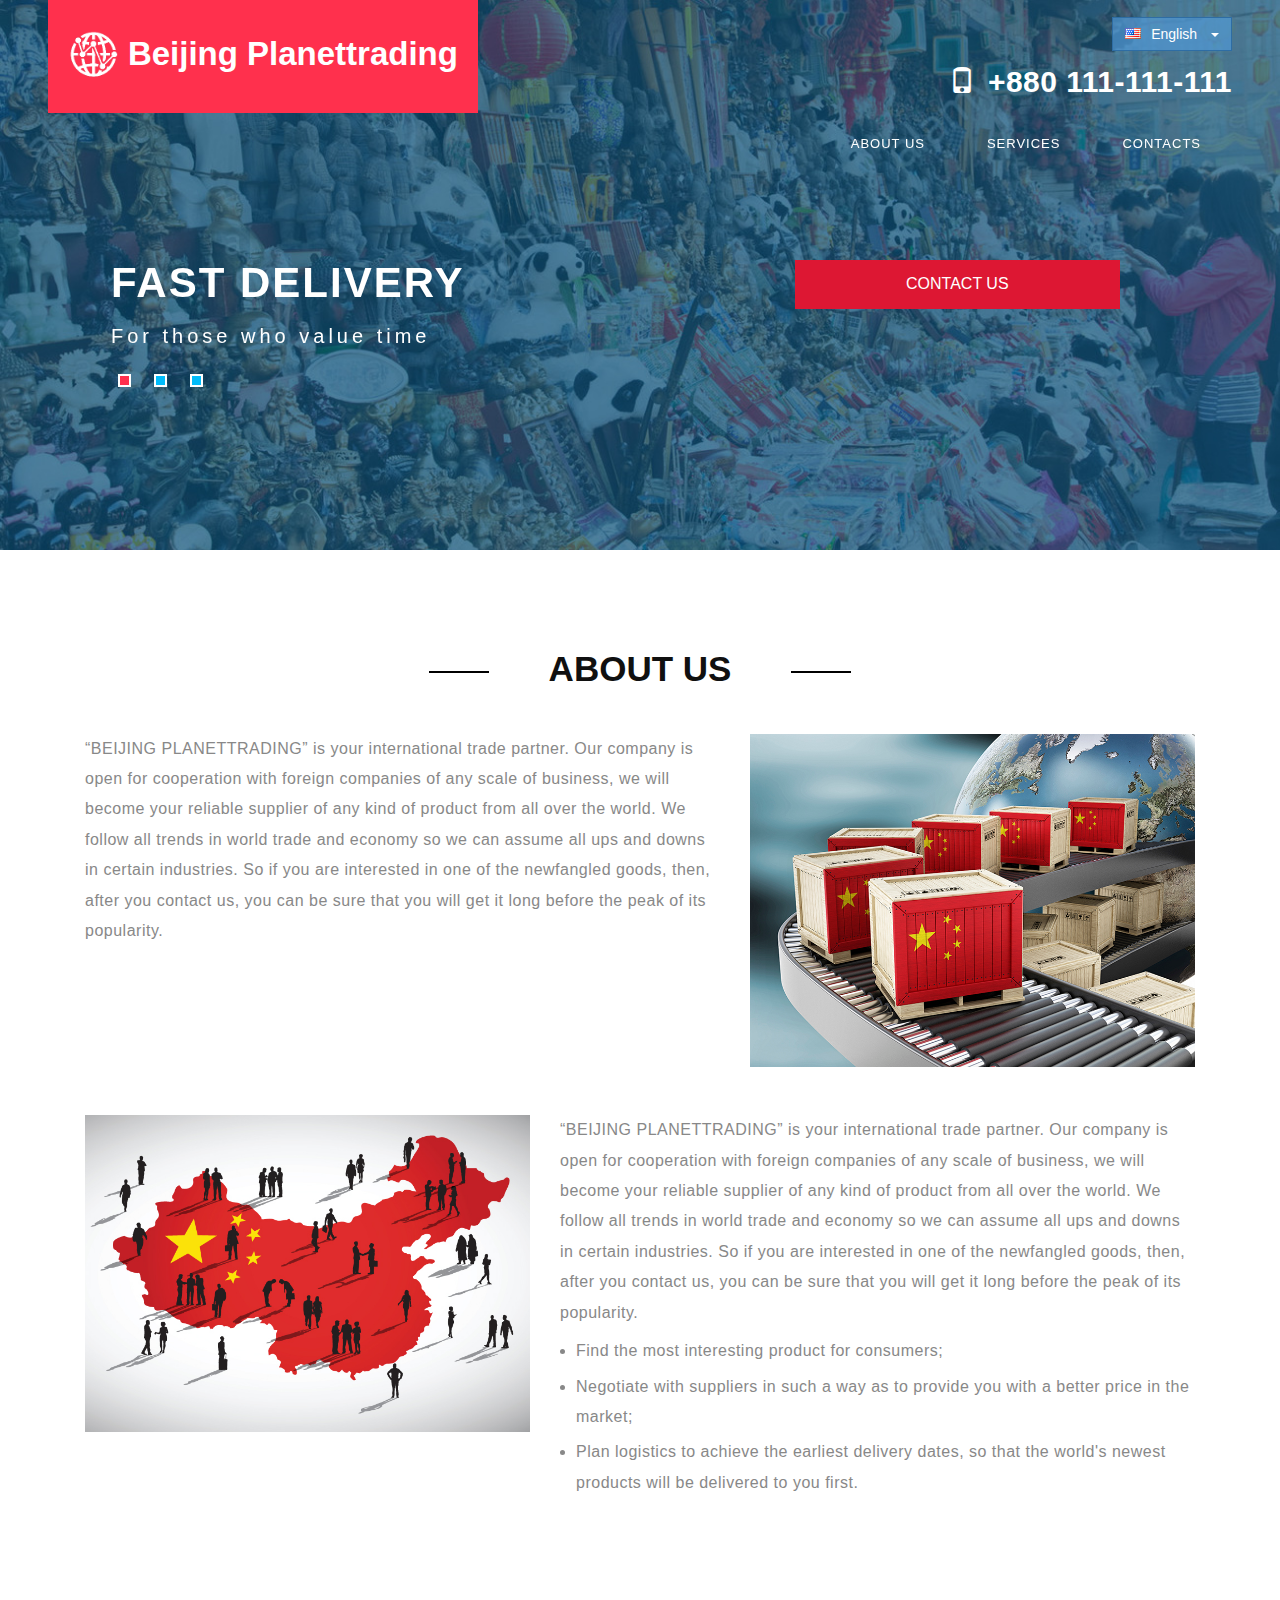
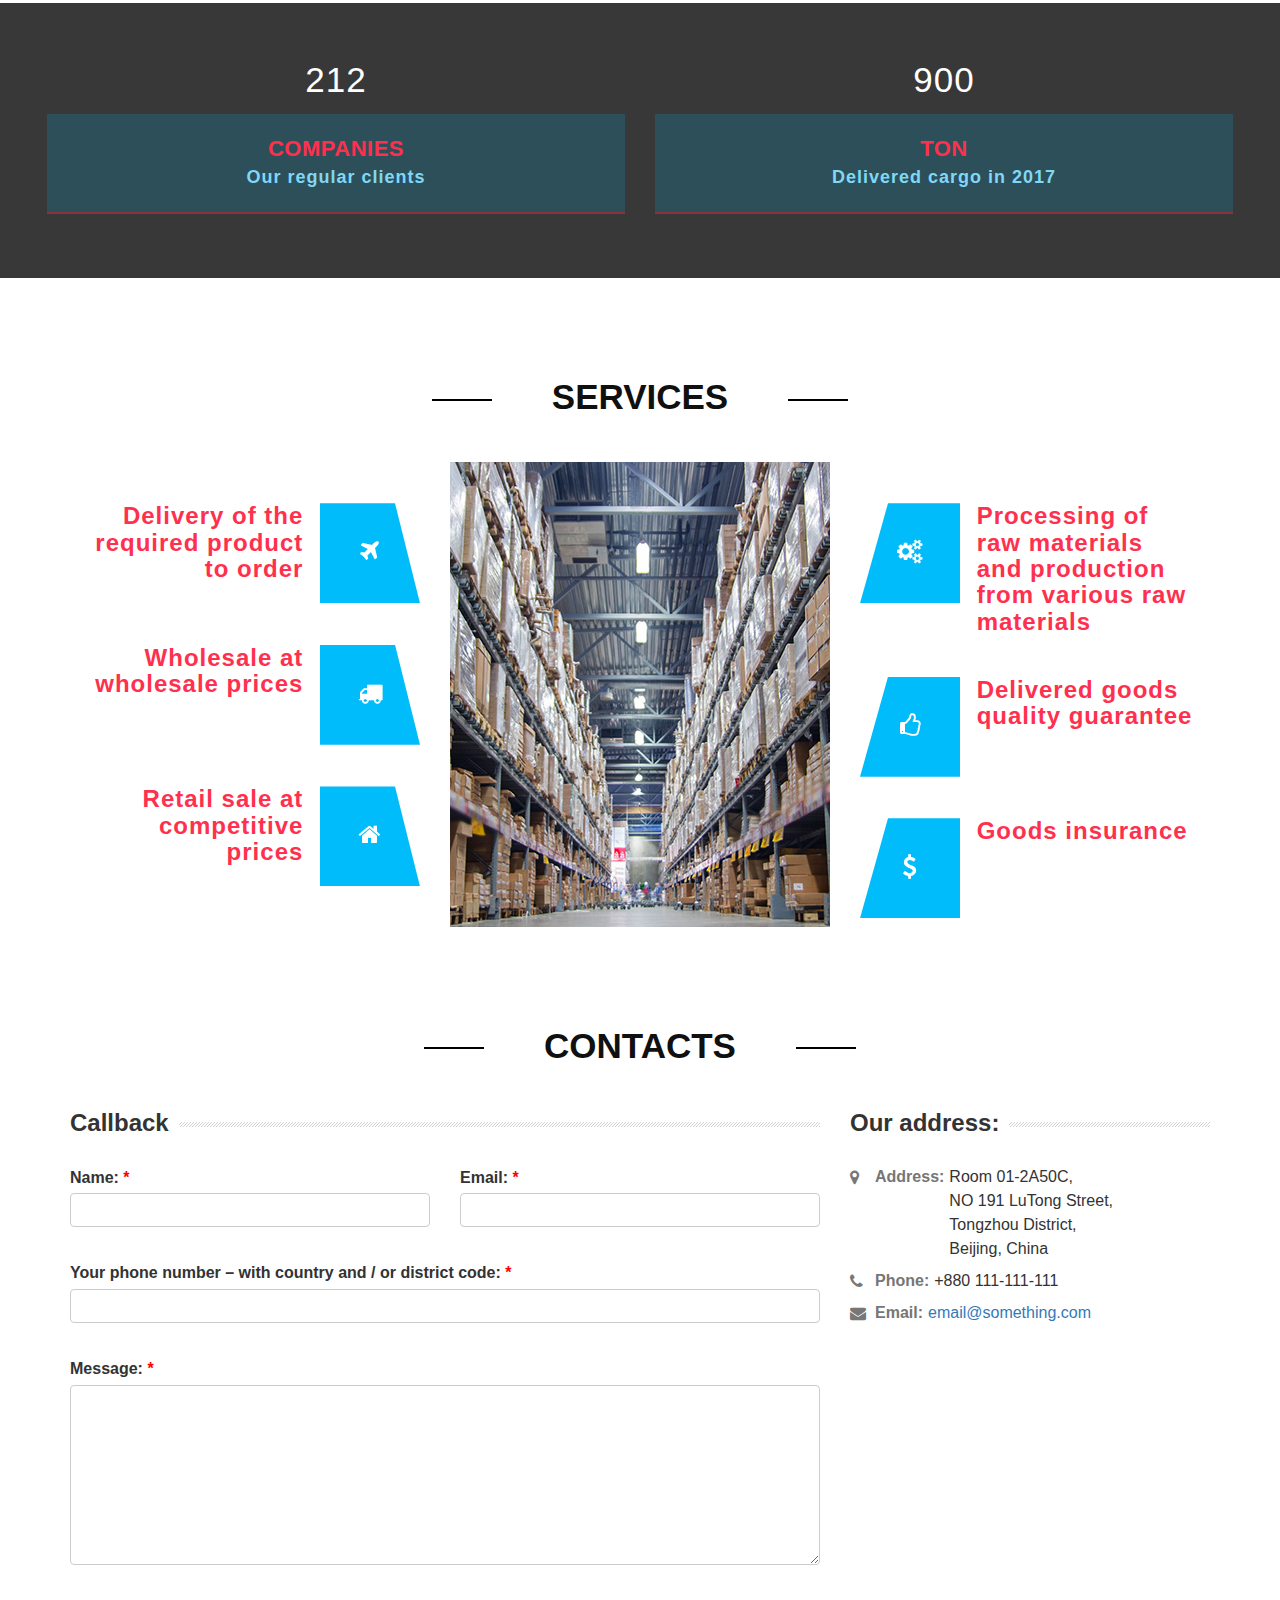
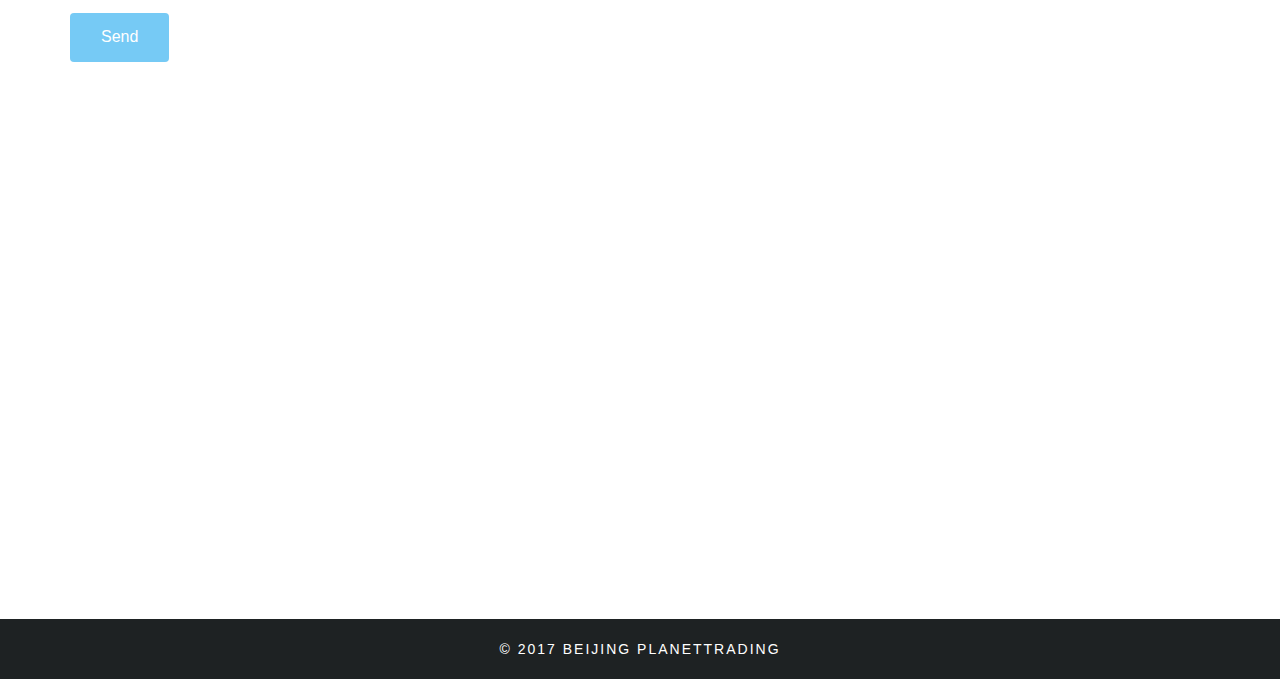
<file: index.html>
<!DOCTYPE html>
<html lang="en">
<head>
	<title>BEIJING PLANETTRADING</title>

	<meta name="viewport" content="width=device-width, initial-scale=1">
	<meta http-equiv="Content-Type" content="text/html; charset=utf-8"/>
	<meta name="keywords" content="BEIJING PLANETTRADING"/>
	<script type="application/x-javascript"> addEventListener("load", function ()
	{
		setTimeout(hideURLbar, 0);
	}, false);
	function hideURLbar()
	{
		window.scrollTo(0, 1);
	} </script>

	<link href="css/bootstrap.css" rel="stylesheet" type="text/css" media="all"/>
	<link href="css/style.css" rel="stylesheet" type="text/css" media="all"/>
	<link href="css/font-awesome.min.css" rel="stylesheet" type="text/css" media="all">

	<link rel="apple-touch-icon" sizes="57x57" href="apple-icon-57x57.png">
	<link rel="apple-touch-icon" sizes="60x60" href="apple-icon-60x60.png">
	<link rel="apple-touch-icon" sizes="72x72" href="apple-icon-72x72.png">
	<link rel="apple-touch-icon" sizes="76x76" href="apple-icon-76x76.png">
	<link rel="apple-touch-icon" sizes="114x114" href="apple-icon-114x114.png">
	<link rel="apple-touch-icon" sizes="120x120" href="apple-icon-120x120.png">
	<link rel="apple-touch-icon" sizes="144x144" href="apple-icon-144x144.png">
	<link rel="apple-touch-icon" sizes="152x152" href="apple-icon-152x152.png">
	<link rel="apple-touch-icon" sizes="180x180" href="apple-icon-180x180.png">
	<link rel="icon" type="image/png" sizes="192x192" href="android-icon-192x192.png">
	<link rel="icon" type="image/png" sizes="32x32" href="favicon-32x32.png">
	<link rel="icon" type="image/png" sizes="96x96" href="favicon-96x96.png">
	<link rel="icon" type="image/png" sizes="16x16" href="favicon-16x16.png">
	<link rel="manifest" href="manifest.json">
	<meta name="msapplication-TileColor" content="#ffffff">
	<meta name="msapplication-TileImage" content="ms-icon-144x144.png">
	<meta name="theme-color" content="#ffffff">

</head>
<body>
<div id="scrollzipPoint"></div>
<div class="banner-web" id="home">
	<!--Top-Bar-->
	<div class="header">
		<nav class="navbar navbar-default">
			<div class="navbar-header">
				<button type="button" class="navbar-toggle" data-toggle="collapse"
						data-target="#bs-example-navbar-collapse-1">
					<span class="sr-only">Toggle navigation</span>
					<span class="icon-bar"></span>
					<span class="icon-bar"></span>
					<span class="icon-bar"></span>
				</button>
				<h1><a href="index.html"><img src="images/logo.png" class="header-logo">Beijing
					Planettrading</a></h1>
			</div>
			<div class="top-nav-text">
				<div class="language-picker">
					<div class="dropdown">
						<button class="btn btn-primary dropdown-toggle" type="button"
								data-toggle="dropdown"><i
							class="flagstrap-icon flagstrap-us flg-default"></i>English
							<span class="caret"></span></button>
						<ul class="dropdown-menu">
							<li><a href="javascript:void(0);"><i class="flagstrap-icon flagstrap-us"></i>English</a></li>
							<li><a href="cn/index.html"><i class="flagstrap-icon flagstrap-cn"></i>汉语</a></li>
						</ul>
					</div>
					<div class="clearfix"></div>
				</div>
				<div class="nav-contact-webtpl">
					<span class="glyphicon glyphicon glyphicon-phone" aria-hidden="true"></span>

					<p>
						<span class="call">+880 111-111-111</span></p>
				</div>
			</div>
			<!-- navbar-header -->
			<div class="clearfix"></div>
			<div class="collapse navbar-collapse" id="bs-example-navbar-collapse-1">
				<ul class="nav navbar-nav navbar-right">
					<li><a href="#features" class="hvr-underline-from-center active scroll">About us</a></li>
					<li><a href="#capabilities" class="hvr-underline-from-center scroll">Services</a></li>
					<li><a href="#contact" class="hvr-underline-from-center scroll scroll">Contacts</a>
				</ul>
			</div>
			<div class="clearfix"></div>
		</nav>

	</div>
	<!--//Top-Bar-->
	<!--banner-->
	<!--Slider-->
	<div class="w3l_banner_info">
		<div class="col-md-7 slider">
			<div class="callbacks_container">
				<ul class="rslides" id="slider3">
					<li>
						<div class="slider_banner_info">
							<h4>Fast delivery</h4>

							<p>For those who value time </p>
						</div>

					</li>
					<li>
						<div class="slider_banner_info">
							<h4>Favorable prices </h4>

							<p>Don’t overpay</p>
						</div>

					</li>
					<li>
						<div class="slider_banner_info">
							<h4>Control on each stage</h4>

							<p>We guarantee high quality services </p>
						</div>

					</li>
				</ul>
			</div>
		</div>

		<div class="col-md-5 col-sm-5 banner-form-agileinfo">
			<a href="#contact" class="btn-tpl scroll">Contact us</a>
		</div>
	</div>
	<!--//Slider-->
	<div class="clearfix"></div>
</div>

<!--//banner-->

<!-- welcome -->
<div class="features" id="features">
	<div class="container">
		<h2 class="title-tpl"><span class="left"></span>About us<span class="right"></span></h2>

		<div class="tpl-agile-top-info">
			<div class="tpl-welcome-grids">
				<div class="col-md-7 tpl-welcome-left">
					<p>“BEIJING PLANETTRADING” is your international trade partner. Our company is open for
						cooperation with foreign companies of any scale of business, we will become your reliable
						supplier of any kind of product from all over the world. We follow all trends in world
						trade and economy so we can assume all ups and downs in certain industries. So if you are
						interested in one of the newfangled goods, then, after you contact us, you can be sure that
						you will get it long before the peak of its popularity.
					</p>
				</div>
				<div class="col-md-5 webtpl-welcome-img1">
					<img src="images/w7.jpg" alt=""/>
				</div>
				<div class="clearfix"></div>
			</div>
			<div class="tpl-welcome-grids tpl-welcome-bottom">
				<div class="col-md-5 webtpl-welcome-img1 webtpl-welcome-img2">
					<img src="images/w6.jpg" alt=""/>
				</div>
				<div class="col-md-7 tpl-welcome-left">
					<p> “BEIJING PLANETTRADING” is your international trade partner. Our company is open for
						cooperation with foreign companies of any scale of business, we will become your reliable
						supplier of any kind of product from all over the world. We follow all trends in world
						trade and economy so we can assume all ups and downs in certain industries. So if you are
						interested in one of the newfangled goods, then, after you contact us, you can be sure that
						you will get it long before the peak of its popularity.
					</p>
					<ul>
						<li>Find the most interesting product for consumers;</li>
						<li>Negotiate with suppliers in such a way as to provide you with a better price in the
							market;
						</li>
						<li>Plan logistics to achieve the earliest delivery dates, so that the world's newest
							products will be delivered to you first.
						</li>
					</ul>
				</div>
				<div class="clearfix"></div>
			</div>
		</div>
	</div>
</div>
<!-- //welcome -->
<!-- Stats -->
<div class="jarallax  stats-agileits" id="stats">
	<div class="stats-info agileits web">
		<div class="col-md-6 col-sm-6 agileits web stats-grid stats-grid-4">
			<div class="numscroller agileits-web" data-slno='1' data-min='0' data-max='212' data-delay='1'
				 data-increment="2">212
			</div>
			<div class="stat-info-webtpl">
				<h4 class="agileits web"><span>Companies</span>Our regular clients</h4>
			</div>
		</div>
		<div class="col-md-6 col-sm-6 stats-grid agileits web stats-grid-6">
			<div class="numscroller agileits-web" data-slno='1' data-min='0' data-max='900' data-delay='3'
				 data-increment="4">900
			</div>
			<div class="stat-info-webtpl">
				<h4 class="agileits web"><span>Ton</span>Delivered cargo in 2017 </h4>
			</div>
		</div>
		<div class="clearfix"></div>
	</div>

</div>
<!-- //Stats -->

<!-- capabilities -->
<div class="capabilities" id="capabilities">
	<div class="container">
		<h4 class="title-tpl"><span class="left"></span>Services<span class="right"></span></h4>

		<div class="why-choose-agile-grids-top">
			<div class="col-md-4 agileits-web-grid">
				<div class="wthree_agile_us leftwebtpl">
					<div class="col-xs-8 agile-why-text siml-webtpl">
						<h4>Delivery of the required product to order</h4>
					</div>
					<div class="col-xs-4 agile-why-text siml-webtpl">
						<div class="wthree_features_grid left hvr-rectangle-out">
							<i class="fa fa-plane" aria-hidden="true"></i>
						</div>
					</div>
					<div class="clearfix"></div>
				</div>
				<div class="wthree_agile_us leftwebtpl">
					<div class="col-xs-8 agile-why-text siml-webtpl">
						<h4>Wholesale at wholesale prices</h4>
					</div>
					<div class="col-xs-4 agile-why-text siml-webtpl">
						<div class="wthree_features_grid left hvr-rectangle-out">
							<i class="fa fa-truck" aria-hidden="true"></i>
						</div>
					</div>
					<div class="clearfix"></div>
				</div>
				<div class="wthree_agile_us leftwebtpl">
					<div class="col-xs-8 agile-why-text siml-webtpl">
						<h4>Retail sale at competitive prices</h4>
					</div>
					<div class="col-xs-4 agile-why-text siml-webtpl">
						<div class="wthree_features_grid left hvr-rectangle-out">
							<i class="fa fa-home" aria-hidden="true"></i>
						</div>
					</div>
					<div class="clearfix"></div>
				</div>
				<div class="clearfix"></div>
			</div>
			<div class="col-md-4 agileits-web-grid mid-img-agileits">

			</div>
			<div class="col-md-4 agileits-web-grid">
				<div class="wthree_agile_us rightwebtpl">
					<div class="col-xs-4 agile-why-text simr-webtpl">
						<div class="wthree_features_grid right hvr-rectangle-out">
							<i class="fa fa-cogs" aria-hidden="true"></i>
						</div>
					</div>
					<div class="col-xs-8 agile-why-text two simr-webtpl">
						<h4>Processing of raw materials and production from various raw materials </h4>
					</div>

					<div class="clearfix"></div>
				</div>
				<div class="wthree_agile_us rightwebtpl">
					<div class="col-xs-4 agile-why-text simr-webtpl">
						<div class="wthree_features_grid right hvr-rectangle-out">
							<i class="fa fa-thumbs-o-up" aria-hidden="true"></i>
						</div>
					</div>
					<div class="col-xs-8 agile-why-text two simr-webtpl">
						<h4>Delivered goods quality guarantee</h4>
					</div>

					<div class="clearfix"></div>
				</div>
				<div class="wthree_agile_us rightwebtpl">
					<div class="col-xs-4 agile-why-text simr-webtpl">
						<div class="wthree_features_grid right hvr-rectangle-out">
							<i class="fa fa-usd" aria-hidden="true"></i>
						</div>
					</div>
					<div class="col-xs-8 agile-why-text two simr-webtpl">
						<h4>Goods insurance </h4>
					</div>

					<div class="clearfix"></div>
				</div>

				<div class="clearfix"></div>
			</div>
		</div>
		<div class="clearfix"></div>
	</div>
</div>
<!-- //capabilities -->
<!--map-->
<div class="map-webtpl" id="contact">
	<h4 class="title-tpl"><span class="left"></span>Contacts<span class="right"></span></h4>

	<div class="container contacts">
		<div class="row">
			<div class="col-lg-8 col-md-8 col-sm-6 col-xs-12" id="contact-form">
				<h3 class="title">Callback</h3>

				<div class="divider"></div>
				<form method="post" role="form" class="reply" id="callback" data-toggle="validator">
					<fieldset>
						<div class="row">
							<div class="col-lg-6 col-md-6 col-sm-6 col-xs-12 form-group">
								<label>Name: <span>*</span></label>
								<input class="form-control" id="name" name="name" type="text" value=""
									   required>

								<div class="help-block with-errors"></div>
							</div>
							<div class="col-lg-6 col-md-6 col-sm-6 col-xs-12 form-group">
								<label>Email: <span>*</span></label>
								<input class="form-control" type="email" id="email" name="email" value=""
									   required>

								<div class="help-block with-errors"></div>
							</div>
						</div>
						<div class="row">
							<div class="col-lg-12 col-md-12 col-sm-12 col-xs-12 form-group">
								<label>Your phone number – with country and / or district code: <span>*</span></label>
								<input class="form-control" id="tel" name="tel" type="tel"
									   value="" required>

								<div class="help-block with-errors"></div>
							</div>
						</div>
						<div class="row">
							<div class="col-lg-12 col-md-12 col-sm-12 col-xs-12 form-group">
								<label>Message: <span>*</span></label>
										<textarea class="form-control" id="message" name="text" rows="3" cols="40"
												  required></textarea>

								<div class="help-block with-errors"></div>
							</div>
						</div>
					</fieldset>
					<button class="btn btn-normal btn-color submit  bottom-pad" type="submit">Send
					</button>
					<div id="modal" class="modal fade modal-tpl" tabindex="-1" role="dialog"
						 aria-labelledby="success" aria-hidden="true">
						<div class="modal-dialog modal-sm" id="modal-status">
							<div class="modal-content modal-content-ok">
								Your message has been sent successfully.
							</div>
							<div class="modal-content modal-content-error">
								Failed to send message.
							</div>
						</div>
					</div>
					<div class="clearfix">
					</div>
				</form>
			</div>
			<div class="col-lg-4 col-md-4 col-xs-12 col-sm-6">
				<div class="address widget">
					<h3 class="title">Our address:</h3>
					<ul class="contact-us">
						<li>
							<i class="fa fa-map-marker"></i>

							<p>
								<strong>Address:</strong>
								<span class="address-pad">Room 01-2A50C, <br>
									NO 191 LuTong Street, <br>
									Tongzhou District, <br>
									Beijing, China</span>
							</p>
						</li>
						<li>
							<i class="fa fa-phone"></i>

							<p>
								<strong>Phone:</strong> +880 111-111-111
							</p>
						</li>
						<li>
							<i class="fa fa-envelope"></i>

							<p>
								<strong>Email:</strong><a
								href="mailto:email@something.com">email@something.com</a>
							</p>
						</li>
					</ul>
				</div>
			</div>
		</div>
		<div class="row">
			<div class="col-lg-12 col-md-12 col-sm-12 col-xs-12">
				<div id="maps" class="google-maps">
				</div>
				<!-- Left Section End -->
			</div>
		</div>
		<div class="divider"></div>
	</div>
	<iframe class="google-map"
		src="https://www.google.com/maps/embed?pb=!1m18!1m12!1m3!1d391568.26864137274!2d116.11727931755789!3d39.93854660689149!2m3!1f0!2f0!3f0!3m2!1i1024!2i768!4f13.1!3m3!1m2!1s0x35f05296e7142cb9%3A0xb9625620af0fa98a!2z0J_QtdC60LjQvSwg0JrQuNGC0LDQuQ!5e0!3m2!1sru!2sru!4v1505483304888"
		width="600" height="450" frameborder="0" style="border:0" allowfullscreen></iframe>
</div>
<!--//map-->

<div class="copy">
	<p>© 2017 BEIJING PLANETTRADING<a href="http://"></a></p>
</div>
<!-- js -->
<script type="text/javascript" src="js/jquery-2.1.4.min.js"></script>
<!-- jarallax-js -->
<script src="js/jarallax.js"></script>
<script src="js/SmoothScroll.min.js"></script>
<script type="text/javascript">
	/* init Jarallax */
	$('.jarallax').jarallax({
		speed: 0.5,
		imgWidth: 1366,
		imgHeight: 768
	})
</script>
<!-- //jarallax-js -->
<!--banner Slider starts Here-->
<script src="js/responsiveslides.min.js"></script>
<script>
	// You can also use "$(window).load(function() {"
	$(function ()
	{
		// Slideshow 4
		$("#slider3").responsiveSlides({
			auto: true,
			pager: true,
			nav: false,
			speed: 500,
			namespace: "callbacks",
			before: function ()
			{
				$('.events').append("<li>before event fired.</li>");
			},
			after: function ()
			{
				$('.events').append("<li>after event fired.</li>");
			}
		});

	});
</script>

<!--banner Slider starts Here-->


<!--light-box-files -->
<script src="js/modernizr.custom.js"></script>
<script src="js/jquery.chocolat.js"></script>
<link rel="stylesheet" href="css/chocolat.css" type="text/css" media="screen">
<!--//light-box-files -->
<script type="text/javascript">
	$(function ()
	{
		$('.gallery a').Chocolat();
	});
</script>
<!-- //js -->
<!-- start-smoth-scrolling -->
<script type="text/javascript" src="js/move-top.js"></script>
<script type="text/javascript" src="js/easing.js"></script>
<script type="text/javascript">
	jQuery(document).ready(function ($)
	{
		$(".scroll").click(function (event)
		{
			event.preventDefault();
			$('html,body').animate({scrollTop: $(this.hash).offset().top}, 1000);
		});
	});
</script>
<!-- start-smoth-scrolling -->
<!--//footer-section-->
<!-- Starts-Number-Scroller-Animation-JavaScript -->
<script type="text/javascript" src="js/numscroller-1.0.js"></script>
<!-- //Starts-Number-Scroller-Animation-JavaScript -->
<!-- smooth scrolling -->
<script type="text/javascript">
	$(document).ready(function ()
	{
		/*
		 var defaults = {
		 containerID: 'toTop', // fading element id
		 containerHoverID: 'toTopHover', // fading element hover id
		 scrollSpeed: 1200,
		 easingType: 'linear'
		 };
		 */
		$().UItoTop({easingType: 'easeOutQuart'});
	});
</script>
<a href="#" id="toTop" style="display: block;"> <span id="toTopHover" style="opacity: 1;"> </span></a>
<!-- //smooth scrolling -->

<script src="js/bootstrap-3.1.1.min.js"></script>
<script src="js/validator.js"></script>
<script src="js/scripts.js"></script>
</body>
</html>
</file>
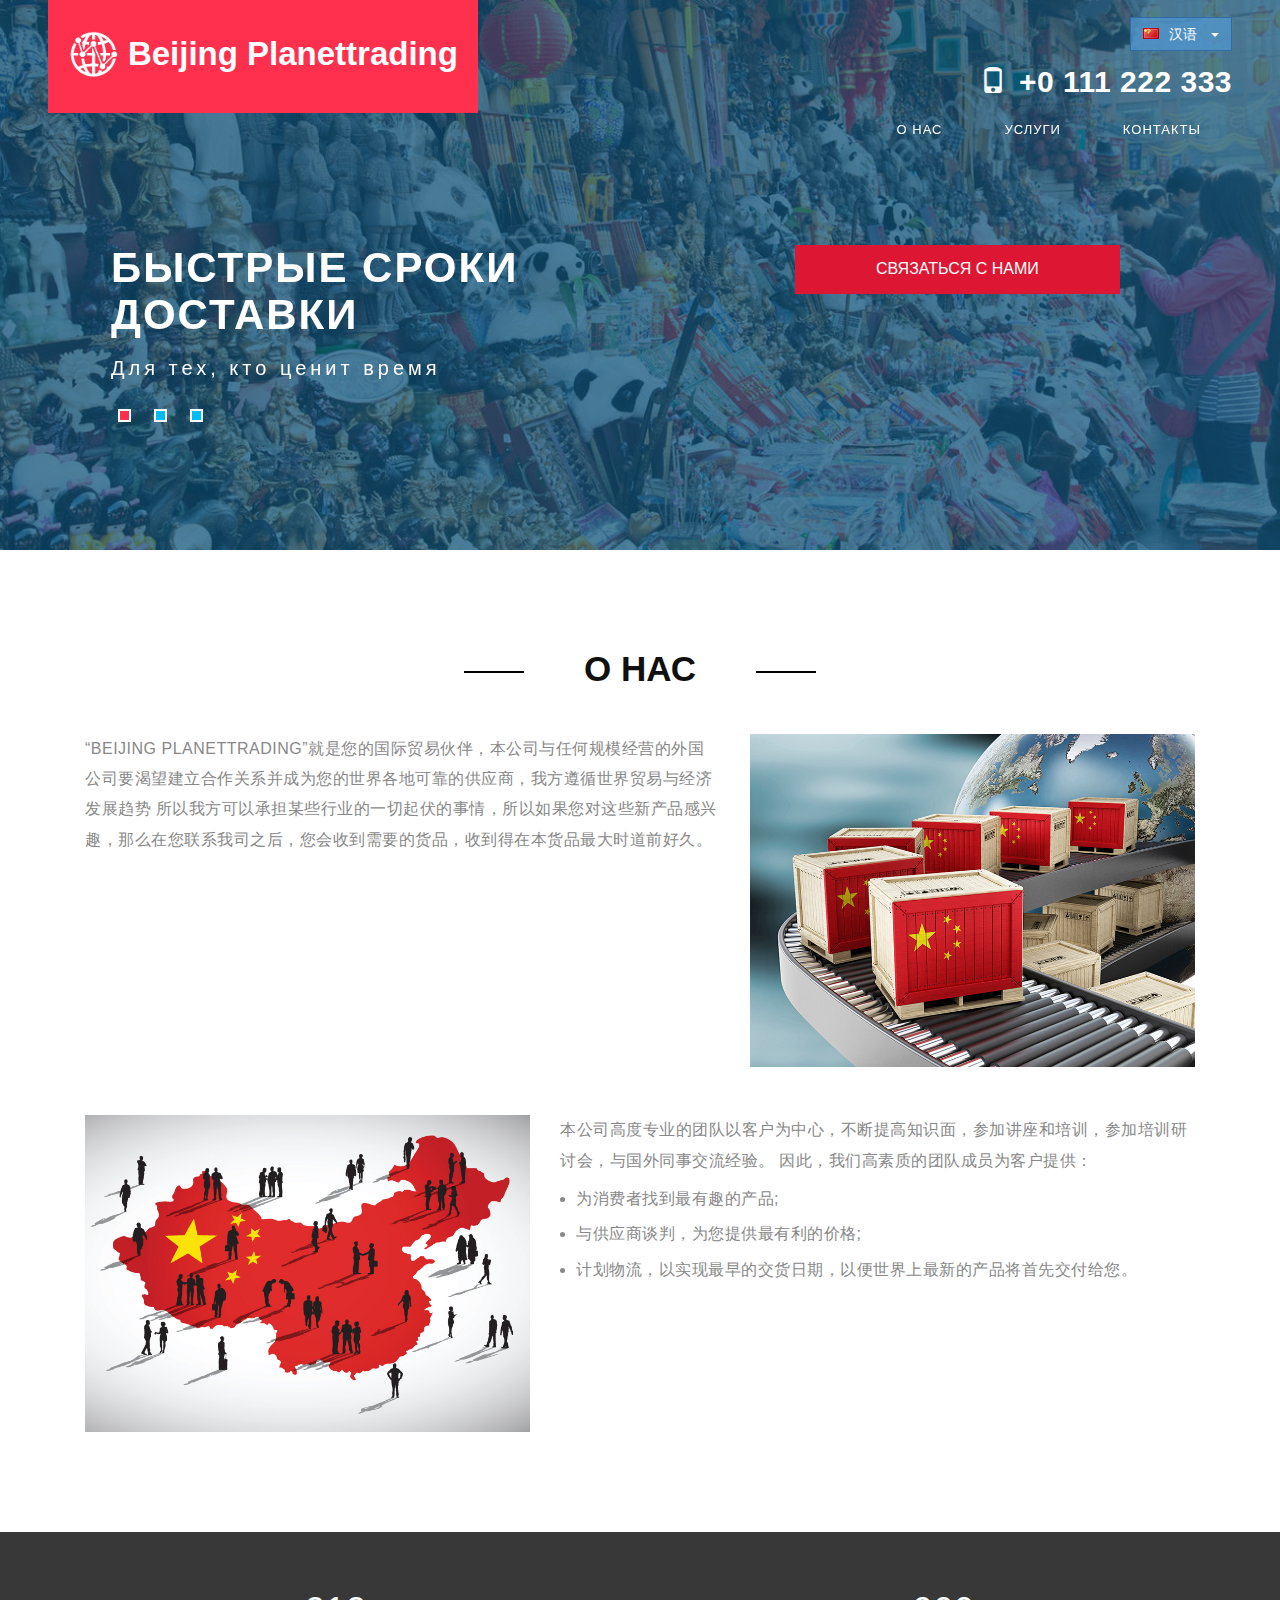
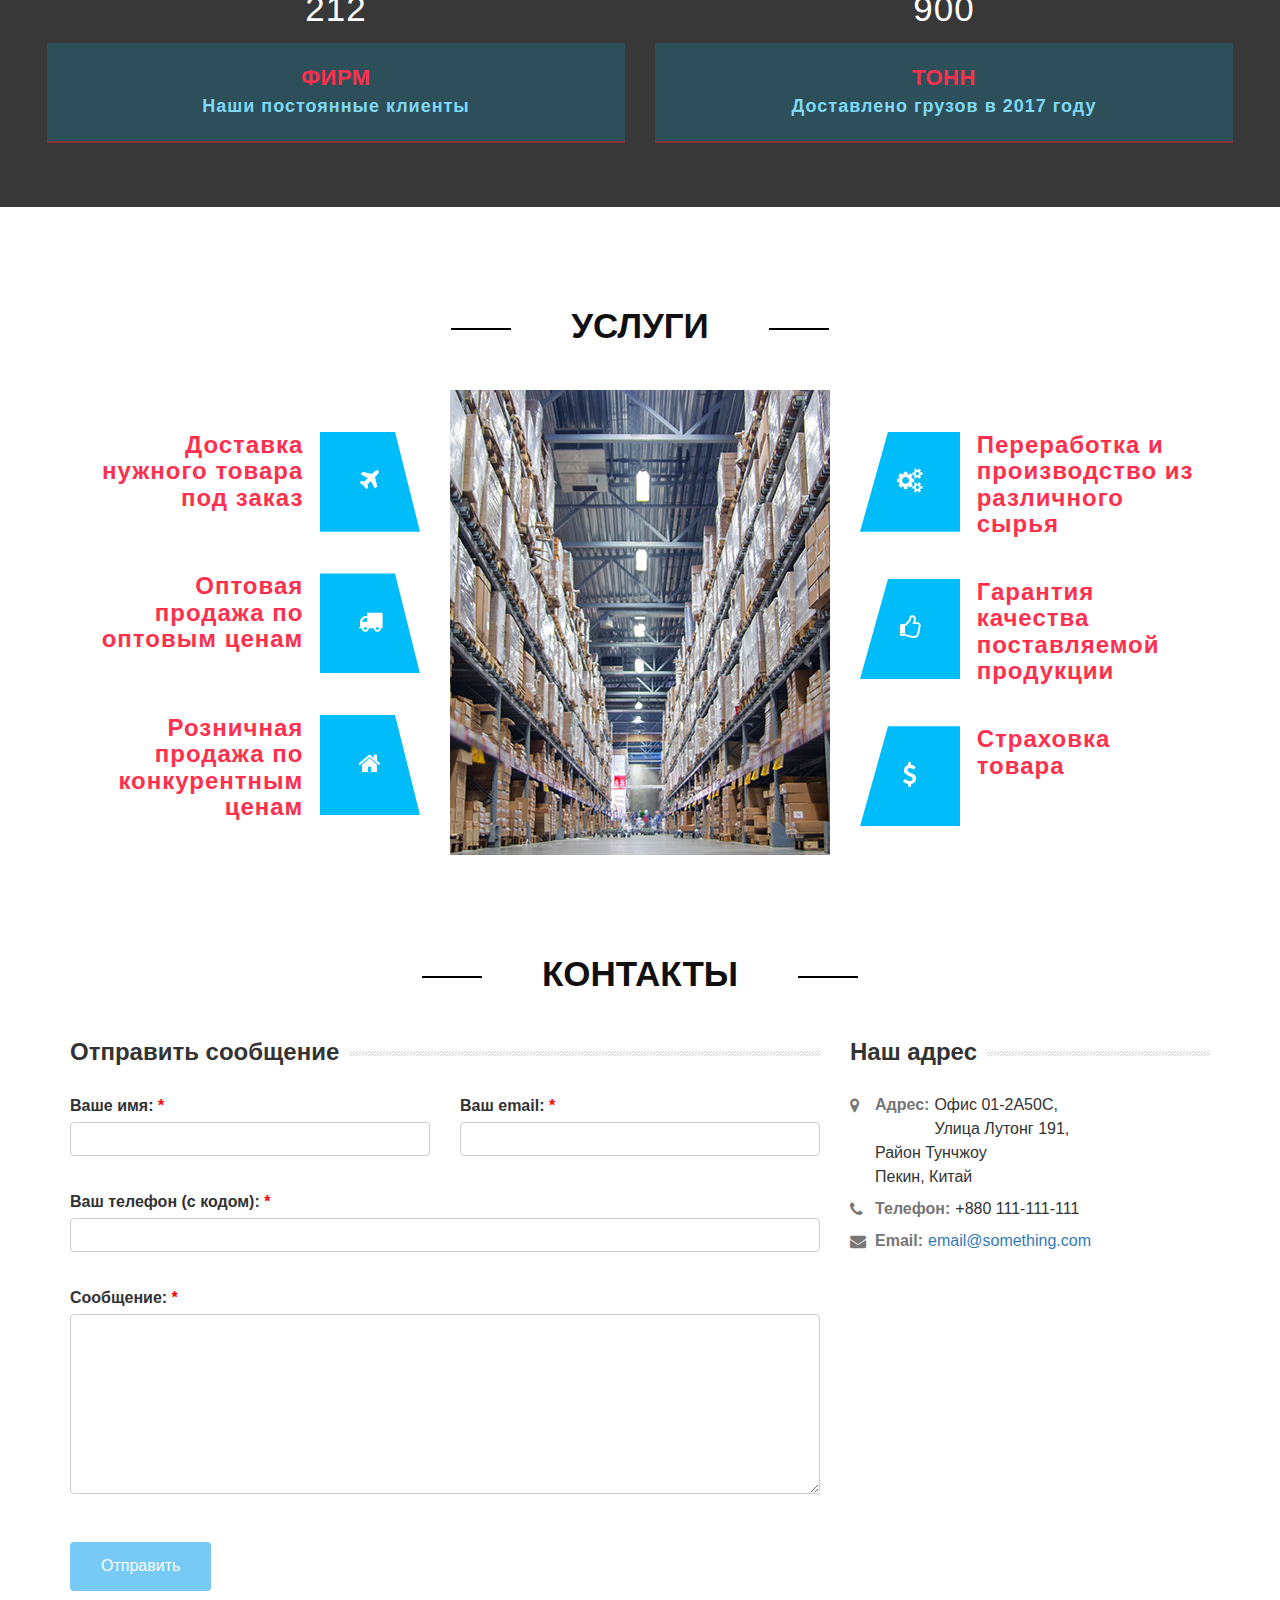
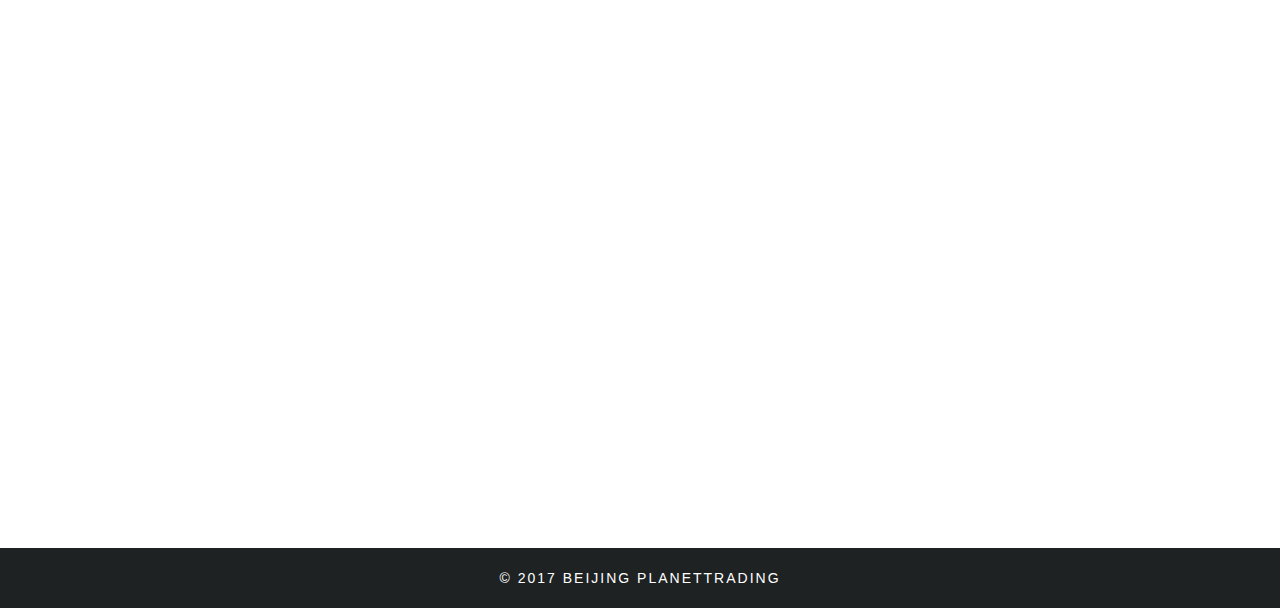
<file: ch/index.html>
<!DOCTYPE html>
<html lang="cn">
<head>
	<title>BEIJING PLANETTRADING</title>

	<meta name="viewport" content="width=device-width, initial-scale=1">
	<meta http-equiv="Content-Type" content="text/html; charset=utf-8"/>
	<meta name="keywords" content="BEIJING PLANETTRADING"/>
	<script type="application/x-javascript"> addEventListener("load", function ()
	{
		setTimeout(hideURLbar, 0);
	}, false);
	function hideURLbar()
	{
		window.scrollTo(0, 1);
	} </script>

	<link href="../css/bootstrap.css" rel="stylesheet" type="text/css" media="all"/>
	<link href="../css/style.css" rel="stylesheet" type="text/css" media="all"/>
	<link href="../css/font-awesome.min.css" rel="stylesheet" type="text/css" media="all">

	<link rel="apple-touch-icon" sizes="57x57" href="apple-icon-57x57.png">
	<link rel="apple-touch-icon" sizes="60x60" href="apple-icon-60x60.png">
	<link rel="apple-touch-icon" sizes="72x72" href="apple-icon-72x72.png">
	<link rel="apple-touch-icon" sizes="76x76" href="apple-icon-76x76.png">
	<link rel="apple-touch-icon" sizes="114x114" href="apple-icon-114x114.png">
	<link rel="apple-touch-icon" sizes="120x120" href="apple-icon-120x120.png">
	<link rel="apple-touch-icon" sizes="144x144" href="apple-icon-144x144.png">
	<link rel="apple-touch-icon" sizes="152x152" href="apple-icon-152x152.png">
	<link rel="apple-touch-icon" sizes="180x180" href="apple-icon-180x180.png">
	<link rel="icon" type="image/png" sizes="192x192" href="android-icon-192x192.png">
	<link rel="icon" type="image/png" sizes="32x32" href="favicon-32x32.png">
	<link rel="icon" type="image/png" sizes="96x96" href="favicon-96x96.png">
	<link rel="icon" type="image/png" sizes="16x16" href="favicon-16x16.png">
	<link rel="manifest" href="manifest.json">
	<meta name="msapplication-TileColor" content="#ffffff">
	<meta name="msapplication-TileImage" content="ms-icon-144x144.png">
	<meta name="theme-color" content="#ffffff">

</head>
<body>
<div id="scrollzipPoint"></div>
<div class="banner-web" id="home">
	<!--Top-Bar-->
	<div class="header">
		<nav class="navbar navbar-default">
			<div class="navbar-header">
				<button type="button" class="navbar-toggle" data-toggle="collapse"
						data-target="#bs-example-navbar-collapse-1">
					<span class="sr-only">Toggle navigation</span>
					<span class="icon-bar"></span>
					<span class="icon-bar"></span>
					<span class="icon-bar"></span>
				</button>
				<h1><a href="index.html"><img src="../images/logo.png" class="header-logo">Beijing
					Planettrading</a></h1>
			</div>
			<div class="top-nav-text">
				<div class="language-picker">
					<div class="dropdown">
						<button class="btn btn-primary dropdown-toggle" type="button"
								data-toggle="dropdown"><i
							class="flagstrap-icon flagstrap-cn flg-default"></i>汉语
							<span class="caret"></span></button>

						<ul class="dropdown-menu">
							<li><a href="../index.html"><i class="flagstrap-icon flagstrap-us"></i>English
							</a></li>
							<li><a href="javascript:void(0);"><i class="flagstrap-icon flagstrap-cn"></i>汉语</a></li>
							<li><a href="../ru/index.html"><i class="flagstrap-icon flagstrap-ru"></i>Русский
							</a></li>
						</ul>
					</div>
					<div class="clearfix"></div>
				</div>
				<div class="nav-contact-webtpl">
					<span class="glyphicon glyphicon glyphicon-phone" aria-hidden="true"></span>

					<p>
						<span class="call">+0 111 222 333</span></p>
				</div>
			</div>
			<!-- navbar-header -->
			<div class="collapse navbar-collapse" id="bs-example-navbar-collapse-1">
				<ul class="nav navbar-nav navbar-right">
					<li><a href="#features" class="hvr-underline-from-center active scroll">О нас</a></li>
					<li><a href="#capabilities" class="hvr-underline-from-center scroll">Услуги</a></li>
					<li><a href="#contact" class="hvr-underline-from-center scroll scroll">Контакты</a>
				</ul>
			</div>
			<div class="clearfix"></div>
		</nav>

	</div>
	<!--//Top-Bar-->
	<!--banner-->
	<!--Slider-->
	<div class="w3l_banner_info">
		<div class="col-md-7 slider">
			<div class="callbacks_container">
				<ul class="rslides" id="slider3">
					<li>
						<div class="slider_banner_info">
							<h4>Быстрые сроки
								доставки</h4>

							<p>Для тех, кто ценит время</p>
						</div>

					</li>
					<li>
						<div class="slider_banner_info">
							<h4>Выгодные цены</h4>

							<p>Не переплачивайте</p>
						</div>

					</li>
					<li>
						<div class="slider_banner_info">
							<h4>Контроль каждого этапа</h4>

							<p>Мы гарантируем высокое качество услуг</p>
						</div>

					</li>
				</ul>
			</div>
		</div>

		<div class="col-md-5 col-sm-5 banner-form-agileinfo">
			<a href="#contact" class="btn-tpl scroll">Связаться с нами</a>
		</div>
	</div>
	<!--//Slider-->
	<div class="clearfix"></div>
</div>

<!--//banner-->

<!-- welcome -->
<div class="features" id="features">
	<div class="container">
		<h2 class="title-tpl"><span class="left"></span>О нас<span class="right"></span></h2>

		<div class="tpl-agile-top-info">
			<div class="tpl-welcome-grids">
				<div class="col-md-7 tpl-welcome-left">
					<p>“BEIJING PLANETTRADING”就是您的国际贸易伙伴，本公司与任何规模经营的外国公司要渴望建立合作关系并成为您的世界各地可靠的供应商，我方遵循世界贸易与经济发展趋势
						所以我方可以承担某些行业的一切起伏的事情，所以如果您对这些新产品感兴趣，那么在您联系我司之后，您会收到需要的货品，收到得在本货品最大时道前好久。
					</p>
				</div>
				<div class="col-md-5 webtpl-welcome-img1">
					<img src="../images/w7.jpg" alt=""/>
				</div>
				<div class="clearfix"></div>
			</div>
			<div class="tpl-welcome-grids tpl-welcome-bottom">
				<div class="col-md-5 webtpl-welcome-img1 webtpl-welcome-img2">
					<img src="../images/w6.jpg" alt=""/>
				</div>
				<div class="col-md-7 tpl-welcome-left">
					<p> 本公司高度专业的团队以客户为中心，不断提高知识面，参加讲座和培训，参加培训研讨会，与国外同事交流经验。 因此，我们高素质的团队成员为客户提供：
					</p>
					<ul>
						<li>为消费者找到最有趣的产品;</li>
						<li>与供应商谈判，为您提供最有利的价格;
						</li>
						<li>计划物流，以实现最早的交货日期，以便世界上最新的产品将首先交付给您。
						</li>
					</ul>
				</div>
				<div class="clearfix"></div>
			</div>
		</div>
	</div>
</div>
<!-- //welcome -->
<!-- Stats -->
<div class="jarallax  stats-agileits" id="stats">
	<div class="stats-info agileits web">
		<div class="col-md-6 col-sm-6 agileits web stats-grid stats-grid-4">
			<div class="numscroller agileits-web" data-slno='1' data-min='0' data-max='212' data-delay='1'
				 data-increment="2">212
			</div>
			<div class="stat-info-webtpl">
				<h4 class="agileits web"><span>Фирм</span> Наши постоянные клиенты</h4>
			</div>
		</div>
		<div class="col-md-6 col-sm-6 stats-grid agileits web stats-grid-6">
			<div class="numscroller agileits-web" data-slno='1' data-min='0' data-max='900' data-delay='3'
				 data-increment="4">900
			</div>
			<div class="stat-info-webtpl">
				<h4 class="agileits web"><span>Тонн</span> Доставлено грузов в 2017 году</h4>
			</div>
		</div>
		<div class="clearfix"></div>
	</div>

</div>
<!-- //Stats -->

<!-- capabilities -->
<div class="capabilities" id="capabilities">
	<div class="container">
		<h4 class="title-tpl"><span class="left"></span>Услуги<span class="right"></span></h4>

		<div class="why-choose-agile-grids-top">
			<div class="col-md-4 agileits-web-grid">
				<div class="wthree_agile_us leftwebtpl">
					<div class="col-xs-8 agile-why-text siml-webtpl">
						<h4>Доставка нужного товара под заказ</h4>
					</div>
					<div class="col-xs-4 agile-why-text siml-webtpl">
						<div class="wthree_features_grid left hvr-rectangle-out">
							<i class="fa fa-plane" aria-hidden="true"></i>
						</div>
					</div>
					<div class="clearfix"></div>
				</div>
				<div class="wthree_agile_us leftwebtpl">
					<div class="col-xs-8 agile-why-text siml-webtpl">
						<h4>Оптовая продажа по оптовым ценам</h4>
					</div>
					<div class="col-xs-4 agile-why-text siml-webtpl">
						<div class="wthree_features_grid left hvr-rectangle-out">
							<i class="fa fa-truck" aria-hidden="true"></i>
						</div>
					</div>
					<div class="clearfix"></div>
				</div>
				<div class="wthree_agile_us leftwebtpl">
					<div class="col-xs-8 agile-why-text siml-webtpl">
						<h4>Розничная продажа по конкурентным ценам</h4>
					</div>
					<div class="col-xs-4 agile-why-text siml-webtpl">
						<div class="wthree_features_grid left hvr-rectangle-out">
							<i class="fa fa-home" aria-hidden="true"></i>
						</div>
					</div>
					<div class="clearfix"></div>
				</div>
				<div class="clearfix"></div>
			</div>
			<div class="col-md-4 agileits-web-grid mid-img-agileits">

			</div>
			<div class="col-md-4 agileits-web-grid">
				<div class="wthree_agile_us rightwebtpl">
					<div class="col-xs-4 agile-why-text simr-webtpl">
						<div class="wthree_features_grid right hvr-rectangle-out">
							<i class="fa fa-cogs" aria-hidden="true"></i>
						</div>
					</div>
					<div class="col-xs-8 agile-why-text two simr-webtpl">
						<h4>Переработка и производство из различного сырья</h4>
					</div>

					<div class="clearfix"></div>
				</div>
				<div class="wthree_agile_us rightwebtpl">
					<div class="col-xs-4 agile-why-text simr-webtpl">
						<div class="wthree_features_grid right hvr-rectangle-out">
							<i class="fa fa-thumbs-o-up" aria-hidden="true"></i>
						</div>
					</div>
					<div class="col-xs-8 agile-why-text two simr-webtpl">
						<h4>Гарантия качества поставляемой продукции</h4>
					</div>

					<div class="clearfix"></div>
				</div>
				<div class="wthree_agile_us rightwebtpl">
					<div class="col-xs-4 agile-why-text simr-webtpl">
						<div class="wthree_features_grid right hvr-rectangle-out">
							<i class="fa fa-usd" aria-hidden="true"></i>
						</div>
					</div>
					<div class="col-xs-8 agile-why-text two simr-webtpl">
						<h4>Страховка товара</h4>
					</div>

					<div class="clearfix"></div>
				</div>

				<div class="clearfix"></div>
			</div>
		</div>
		<div class="clearfix"></div>
	</div>
</div>
<!-- //capabilities -->
<!--map-->
<div class="map-webtpl" id="contact">
	<h4 class="title-tpl"><span class="left"></span>Контакты<span class="right"></span></h4>

	<div class="container contacts">
		<div class="row">
			<div class="col-lg-8 col-md-8 col-sm-6 col-xs-12" id="contact-form">
				<h3 class="title">Отправить сообщение</h3>

				<div class="divider"></div>
				<form method="post" role="form" class="reply" id="callback" data-toggle="validator">
					<fieldset>
						<div class="row">
							<div class="col-lg-6 col-md-6 col-sm-6 col-xs-12 form-group">
								<label>Ваше имя: <span>*</span></label>
								<input class="form-control" id="name" name="name" type="text" value=""
									   required>

								<div class="help-block with-errors"></div>
							</div>
							<div class="col-lg-6 col-md-6 col-sm-6 col-xs-12 form-group">
								<label>Ваш email: <span>*</span></label>
								<input class="form-control" type="email" id="email" name="email" value=""
									   required>

								<div class="help-block with-errors"></div>
							</div>
						</div>
						<div class="row">
							<div class="col-lg-12 col-md-12 col-sm-12 col-xs-12 form-group">
								<label>Ваш телефон (с кодом): <span>*</span></label>
								<input class="form-control" id="tel" name="tel" type="tel"
									   value="" required>

								<div class="help-block with-errors"></div>
							</div>
						</div>
						<div class="row">
							<div class="col-lg-12 col-md-12 col-sm-12 col-xs-12 form-group">
								<label>Сообщение: <span>*</span></label>
										<textarea class="form-control" id="message" name="text" rows="3" cols="40"
												  required></textarea>

								<div class="help-block with-errors"></div>
							</div>
						</div>
					</fieldset>
					<button class="btn btn-normal btn-color submit  bottom-pad" type="submit">Отправить
					</button>
					<div id="modal" class="modal fade modal-tpl" tabindex="-1" role="dialog"
						 aria-labelledby="success" aria-hidden="true">
						<div class="modal-dialog modal-sm" id="modal-status">
							<div class="modal-content modal-content-ok">
								Ваше сообщение было успешно отправлено.
							</div>
							<div class="modal-content modal-content-error">
								Не удалось отправить сообщение.
							</div>
						</div>
					</div>
					<div class="clearfix">
					</div>
				</form>
			</div>
			<div class="col-lg-4 col-md-4 col-xs-12 col-sm-6">
				<div class="address widget">
					<h3 class="title">Наш адрес</h3>
					<ul class="contact-us">
						<li>
							<i class="fa fa-map-marker"></i>

							<p>
								<strong class="contact-pad">Адрес:</strong> Офис 01-2A50C,<br>
								Улица Лутонг 191,<br>
								Район Тунчжоу<br>Пекин, Китай
							</p>
						</li>
						<li>
							<i class="fa fa-phone"></i>

							<p>
								<strong>Телефон:</strong> +880 111-111-111
							</p>
						</li>
						<li>
							<i class="fa fa-envelope"></i>

							<p>
								<strong> Email:</strong><a
								href="mailto:email@something.com">email@something.com</a>
							</p>
						</li>
					</ul>
				</div>
			</div>
		</div>
		<div class="row">
			<div class="col-lg-12 col-md-12 col-sm-12 col-xs-12">
				<div id="maps" class="google-maps">
				</div>
				<!-- Left Section End -->
			</div>
		</div>
		<div class="divider"></div>
	</div>
	<iframe class="google-map"
		src="https://www.google.com/maps/embed?pb=!1m18!1m12!1m3!1d391568.26864137274!2d116.11727931755789!3d39.93854660689149!2m3!1f0!2f0!3f0!3m2!1i1024!2i768!4f13.1!3m3!1m2!1s0x35f05296e7142cb9%3A0xb9625620af0fa98a!2z0J_QtdC60LjQvSwg0JrQuNGC0LDQuQ!5e0!3m2!1sru!2sru!4v1505483304888"
		width="600" height="450" frameborder="0" style="border:0" allowfullscreen></iframe>
</div>
<!--//map-->

<div class="copy">
	<p>© 2017 BEIJING PLANETTRADING<a href="http://"></a></p>
</div>
<!-- js -->
<script type="text/javascript" src="../js/jquery-2.1.4.min.js"></script>
<!-- jarallax-js -->
<script src="../js/jarallax.js"></script>
<script src="../js/SmoothScroll.min.js"></script>
<script type="text/javascript">
	/* init Jarallax */
	$('.jarallax').jarallax({
		speed: 0.5,
		imgWidth: 1366,
		imgHeight: 768
	})
</script>
<!-- //jarallax-js -->
<!--banner Slider starts Here-->
<script src="../js/responsiveslides.min.js"></script>
<script>
	// You can also use "$(window).load(function() {"
	$(function ()
	{
		// Slideshow 4
		$("#slider3").responsiveSlides({
			auto: true,
			pager: true,
			nav: false,
			speed: 500,
			namespace: "callbacks",
			before: function ()
			{
				$('.events').append("<li>before event fired.</li>");
			},
			after: function ()
			{
				$('.events').append("<li>after event fired.</li>");
			}
		});

	});
</script>

<!--banner Slider starts Here-->


<!--light-box-files -->
<script src="../js/modernizr.custom.js"></script>
<script src="../js/jquery.chocolat.js"></script>
<link rel="stylesheet" href="../css/chocolat.css" type="text/css" media="screen">
<!--//light-box-files -->
<script type="text/javascript">
	$(function ()
	{
		$('.gallery a').Chocolat();
	});
</script>
<!-- //js -->
<!-- start-smoth-scrolling -->
<script type="text/javascript" src="../js/move-top.js"></script>
<script type="text/javascript" src="../js/easing.js"></script>
<script type="text/javascript">
	jQuery(document).ready(function ($)
	{
		$(".scroll").click(function (event)
		{
			event.preventDefault();
			$('html,body').animate({scrollTop: $(this.hash).offset().top}, 1000);
		});
	});
</script>
<!-- start-smoth-scrolling -->
<!--//footer-section-->
<!-- Starts-Number-Scroller-Animation-JavaScript -->
<script type="text/javascript" src="../js/numscroller-1.0.js"></script>
<!-- //Starts-Number-Scroller-Animation-JavaScript -->
<!-- smooth scrolling -->
<script type="text/javascript">
	$(document).ready(function ()
	{
		/*
		 var defaults = {
		 containerID: 'toTop', // fading element id
		 containerHoverID: 'toTopHover', // fading element hover id
		 scrollSpeed: 1200,
		 easingType: 'linear'
		 };
		 */
		$().UItoTop({easingType: 'easeOutQuart'});
	});
</script>
<a href="#" id="toTop" style="display: block;"> <span id="toTopHover" style="opacity: 1;"> </span></a>
<!-- //smooth scrolling -->

<script src="../js/bootstrap-3.1.1.min.js"></script>
<script src="../js/validator.js"></script>
<script src="../js/scripts.js"></script>
</body>
</html>
</file>
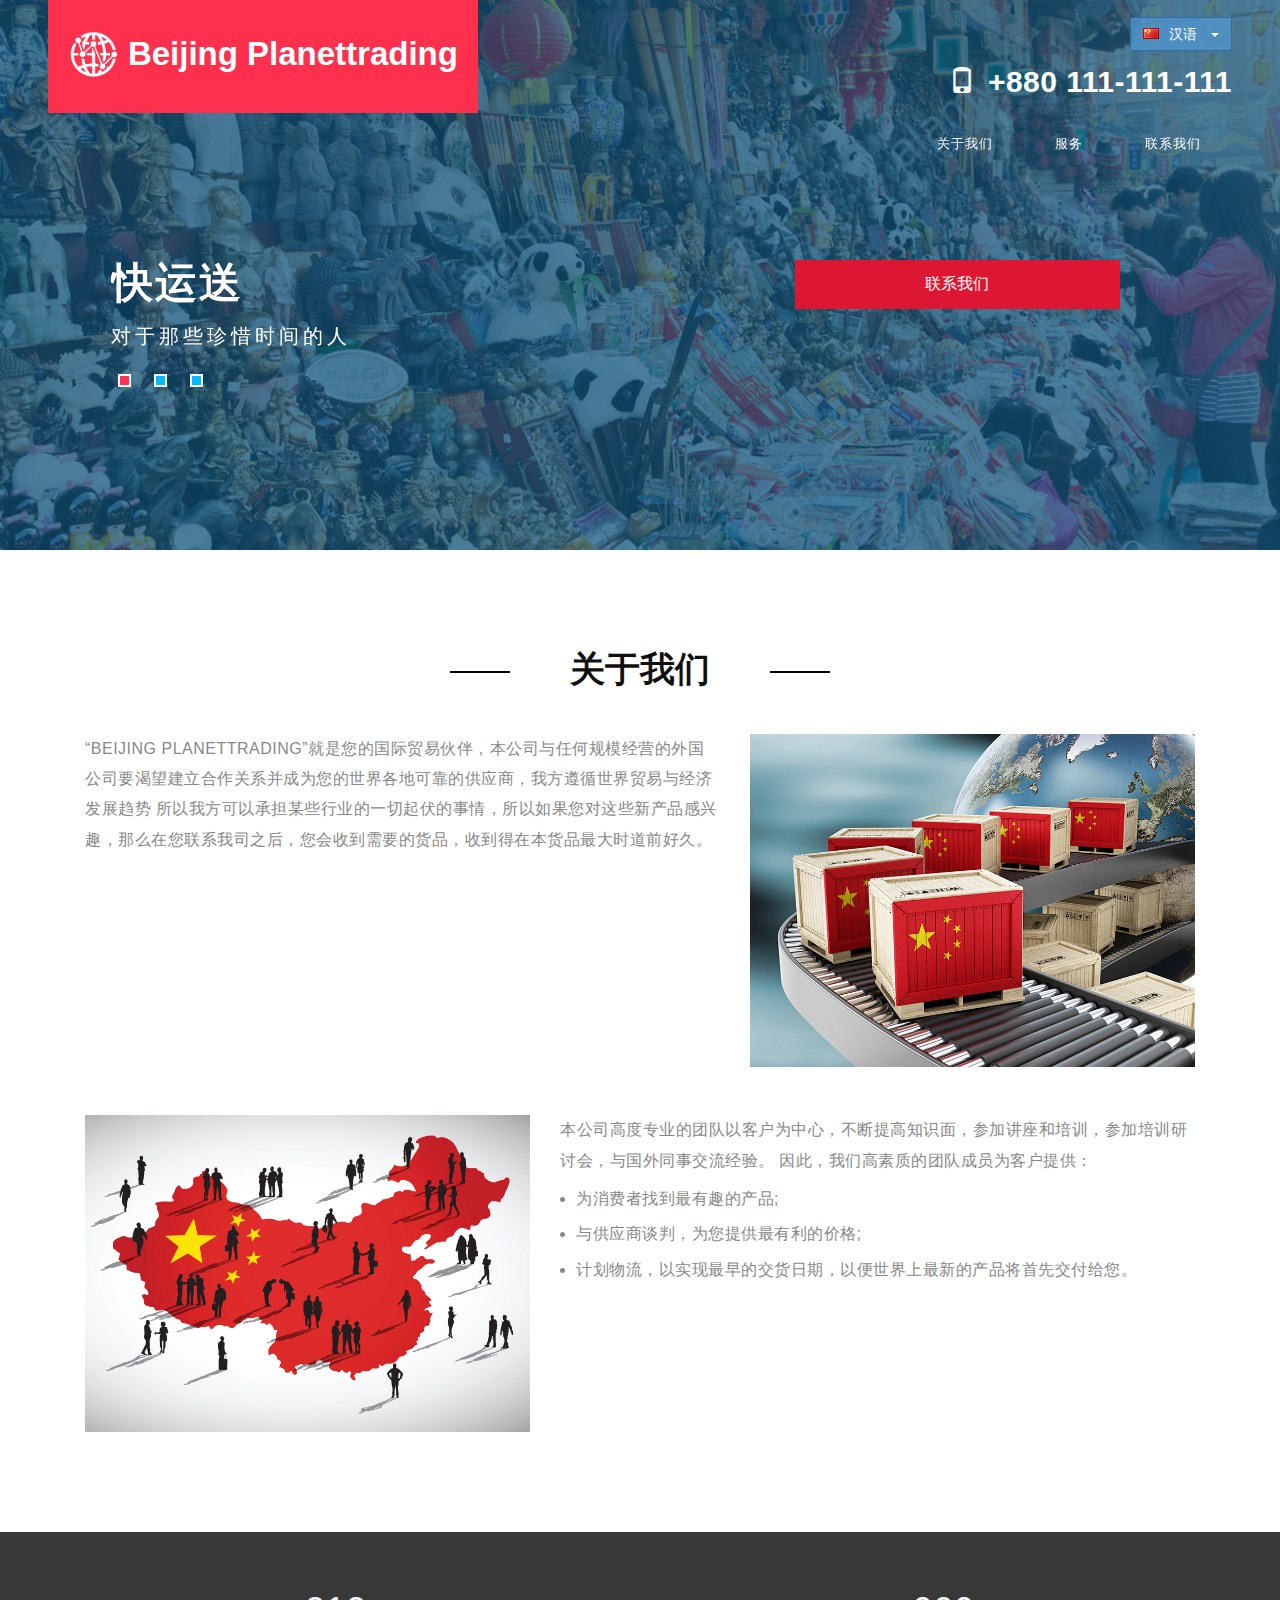
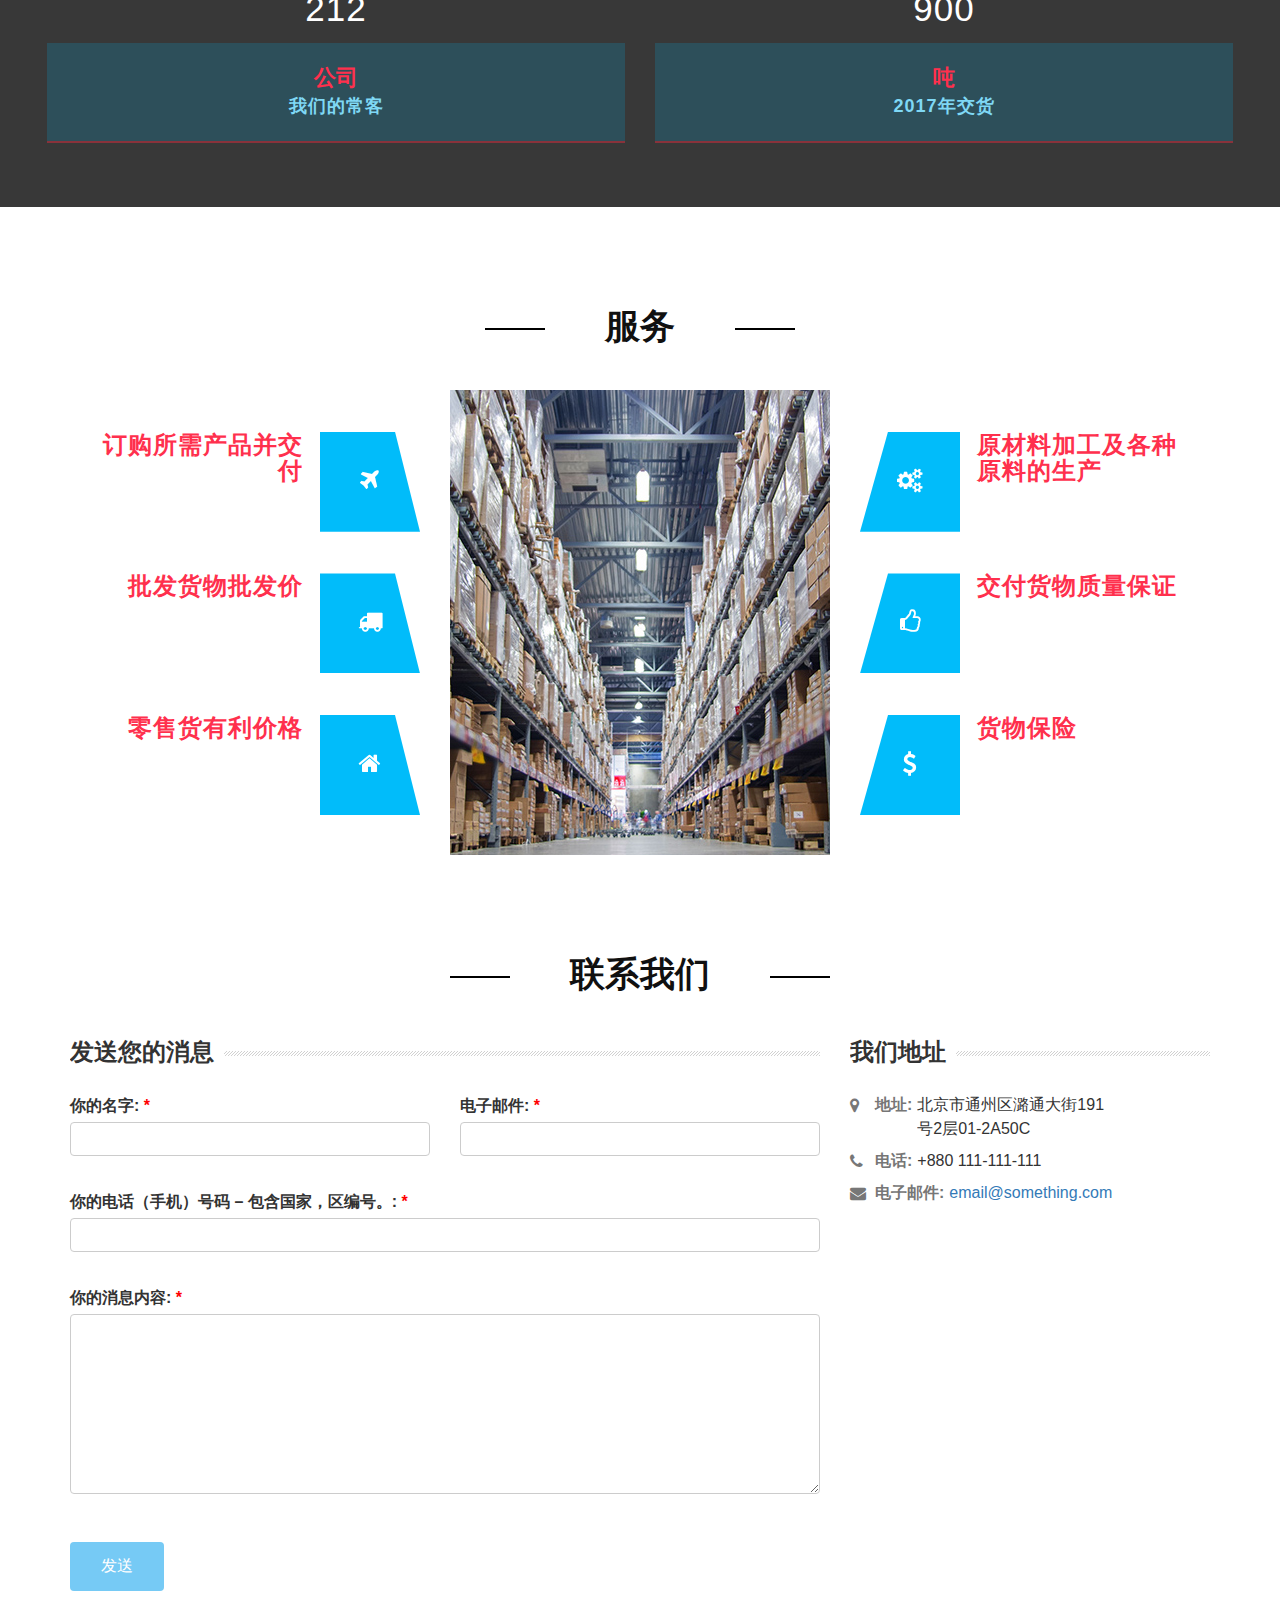
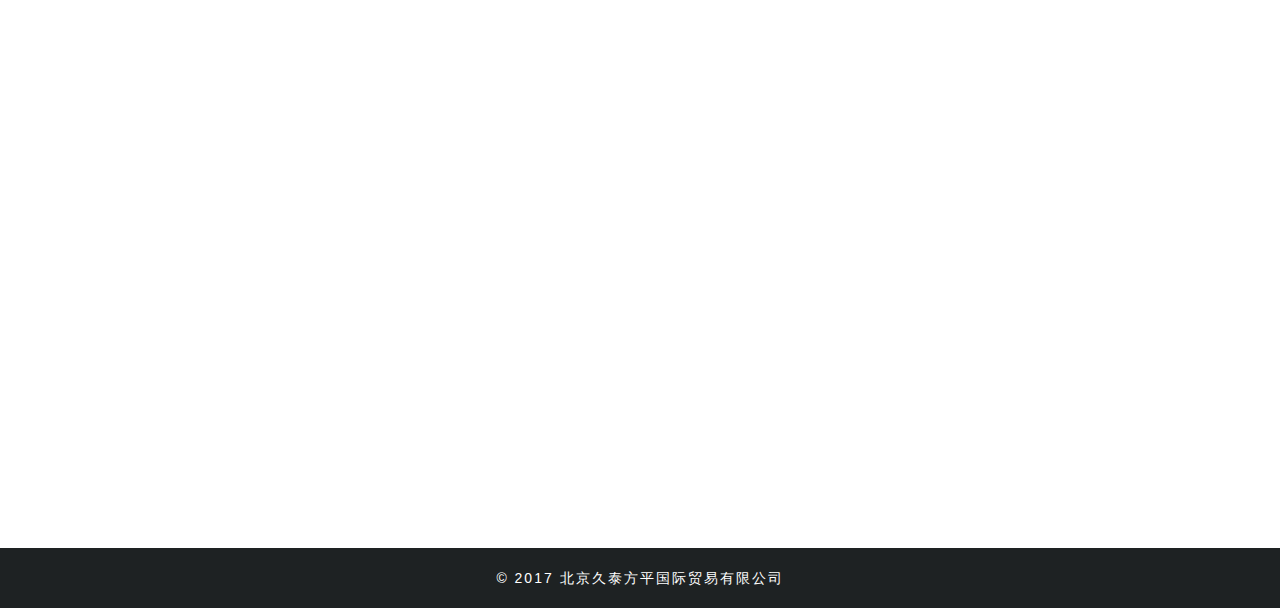
<file: cn/index.html>
<!DOCTYPE html>
<html lang="cn">
<head>
	<title>北京久泰方平国际贸易有限公司</title>

	<meta name="viewport" content="width=device-width, initial-scale=1">
	<meta http-equiv="Content-Type" content="text/html; charset=utf-8"/>
	<meta name="keywords" content="北京久泰方平国际贸易有限公司"/>
	<script type="application/x-javascript"> addEventListener("load", function ()
	{
		setTimeout(hideURLbar, 0);
	}, false);
	function hideURLbar()
	{
		window.scrollTo(0, 1);
	} </script>

	<link href="../css/bootstrap.css" rel="stylesheet" type="text/css" media="all"/>
	<link href="../css/style.css" rel="stylesheet" type="text/css" media="all"/>
	<link href="../css/font-awesome.min.css" rel="stylesheet" type="text/css" media="all">

	<link rel="apple-touch-icon" sizes="57x57" href="../apple-icon-57x57.png">
	<link rel="apple-touch-icon" sizes="60x60" href="../apple-icon-60x60.png">
	<link rel="apple-touch-icon" sizes="72x72" href="../apple-icon-72x72.png">
	<link rel="apple-touch-icon" sizes="76x76" href="../apple-icon-76x76.png">
	<link rel="apple-touch-icon" sizes="114x114" href="../apple-icon-114x114.png">
	<link rel="apple-touch-icon" sizes="120x120" href="../apple-icon-120x120.png">
	<link rel="apple-touch-icon" sizes="144x144" href="../apple-icon-144x144.png">
	<link rel="apple-touch-icon" sizes="152x152" href="../apple-icon-152x152.png">
	<link rel="apple-touch-icon" sizes="180x180" href="../apple-icon-180x180.png">
	<link rel="icon" type="image/png" sizes="192x192" href="../android-icon-192x192.png">
	<link rel="icon" type="image/png" sizes="32x32" href="../favicon-32x32.png">
	<link rel="icon" type="image/png" sizes="96x96" href="../favicon-96x96.png">
	<link rel="icon" type="image/png" sizes="16x16" href="../favicon-16x16.png">
	<link rel="manifest" href="../manifest.json">
	<meta name="msapplication-TileColor" content="#ffffff">
	<meta name="msapplication-TileImage" content="ms-icon-144x144.png">
	<meta name="theme-color" content="#ffffff">

</head>
<body>
<div id="scrollzipPoint"></div>
<div class="banner-web" id="home">
	<!--Top-Bar-->
	<div class="header">
		<nav class="navbar navbar-default">
			<div class="navbar-header">
				<button type="button" class="navbar-toggle" data-toggle="collapse"
						data-target="#bs-example-navbar-collapse-1">
					<span class="sr-only">Toggle navigation</span>
					<span class="icon-bar"></span>
					<span class="icon-bar"></span>
					<span class="icon-bar"></span>
				</button>
				<h1><a href="index.html"><img src="../images/logo.png" class="header-logo">Beijing
					Planettrading</a></h1>
			</div>
			<div class="top-nav-text">
				<div class="language-picker">
					<div class="dropdown">
						<button class="btn btn-primary dropdown-toggle" type="button"
								data-toggle="dropdown"><i
							class="flagstrap-icon flagstrap-cn flg-default"></i>汉语
							<span class="caret"></span></button>

						<ul class="dropdown-menu">
							<li><a href="../index.html"><i class="flagstrap-icon flagstrap-us"></i>English
							</a></li>
							<li><a href="javascript:void(0);"><i class="flagstrap-icon flagstrap-cn"></i>汉语</a></li>
						</ul>
					</div>
					<div class="clearfix"></div>
				</div>
				<div class="nav-contact-webtpl">
					<span class="glyphicon glyphicon glyphicon-phone" aria-hidden="true"></span>

					<p>
						<span class="call">+880 111-111-111</span></p>
				</div>
			</div>
			<!-- navbar-header -->
			<div class="clearfix"></div>
			<div class="collapse navbar-collapse" id="bs-example-navbar-collapse-1">
				<ul class="nav navbar-nav navbar-right">
					<li><a href="#features" class="hvr-underline-from-center active scroll">关于我们</a></li>
					<li><a href="#capabilities" class="hvr-underline-from-center scroll">服务</a></li>
					<li><a href="#contact" class="hvr-underline-from-center scroll scroll">联系我们</a>
				</ul>
			</div>
			<div class="clearfix"></div>
		</nav>

	</div>
	<!--//Top-Bar-->
	<!--banner-->
	<!--Slider-->
	<div class="w3l_banner_info">
		<div class="col-md-7 slider">
			<div class="callbacks_container">
				<ul class="rslides" id="slider3">
					<li>
						<div class="slider_banner_info">
							<h4>快运送</h4>

							<p>对于那些珍惜时间的人</p>
						</div>

					</li>
					<li>
						<div class="slider_banner_info">
							<h4>有利的价格</h4>

							<p>不用多付</p>
						</div>

					</li>
					<li>
						<div class="slider_banner_info">
							<h4>每个阶段的控制</h4>

							<p>我们保证高品质的服务</p>
						</div>

					</li>
				</ul>
			</div>
		</div>

		<div class="col-md-5 col-sm-5 banner-form-agileinfo">
			<a href="#contact" class="btn-tpl scroll">联系我们</a>
		</div>
	</div>
	<!--//Slider-->
	<div class="clearfix"></div>
</div>

<!--//banner-->

<!-- welcome -->
<div class="features" id="features">
	<div class="container">
		<h2 class="title-tpl"><span class="left"></span>关于我们<span class="right"></span></h2>

		<div class="tpl-agile-top-info">
			<div class="tpl-welcome-grids">
				<div class="col-md-7 tpl-welcome-left">
					<p>“BEIJING PLANETTRADING”就是您的国际贸易伙伴，本公司与任何规模经营的外国公司要渴望建立合作关系并成为您的世界各地可靠的供应商，我方遵循世界贸易与经济发展趋势
						所以我方可以承担某些行业的一切起伏的事情，所以如果您对这些新产品感兴趣，那么在您联系我司之后，您会收到需要的货品，收到得在本货品最大时道前好久。
					</p>
				</div>
				<div class="col-md-5 webtpl-welcome-img1">
					<img src="../images/w7.jpg" alt=""/>
				</div>
				<div class="clearfix"></div>
			</div>
			<div class="tpl-welcome-grids tpl-welcome-bottom">
				<div class="col-md-5 webtpl-welcome-img1 webtpl-welcome-img2">
					<img src="../images/w6.jpg" alt=""/>
				</div>
				<div class="col-md-7 tpl-welcome-left">
					<p> 本公司高度专业的团队以客户为中心，不断提高知识面，参加讲座和培训，参加培训研讨会，与国外同事交流经验。 因此，我们高素质的团队成员为客户提供：
					</p>
					<ul>
						<li>为消费者找到最有趣的产品;</li>
						<li>与供应商谈判，为您提供最有利的价格;
						</li>
						<li>计划物流，以实现最早的交货日期，以便世界上最新的产品将首先交付给您。
						</li>
					</ul>
				</div>
				<div class="clearfix"></div>
			</div>
		</div>
	</div>
</div>
<!-- //welcome -->
<!-- Stats -->
<div class="jarallax  stats-agileits" id="stats">
	<div class="stats-info agileits web">
		<div class="col-md-6 col-sm-6 agileits web stats-grid stats-grid-4">
			<div class="numscroller agileits-web" data-slno='1' data-min='0' data-max='212' data-delay='1'
				 data-increment="2">212
			</div>
			<div class="stat-info-webtpl">
				<h4 class="agileits web"><span>公司</span>我们的常客 </h4>
			</div>
		</div>
		<div class="col-md-6 col-sm-6 stats-grid agileits web stats-grid-6">
			<div class="numscroller agileits-web" data-slno='1' data-min='0' data-max='900' data-delay='3'
				 data-increment="4">900
			</div>
			<div class="stat-info-webtpl">
				<h4 class="agileits web"><span>吨</span>2017年交货</h4>
			</div>
		</div>
		<div class="clearfix"></div>
	</div>

</div>
<!-- //Stats -->

<!-- capabilities -->
<div class="capabilities" id="capabilities">
	<div class="container">
		<h4 class="title-tpl"><span class="left"></span>服务<span class="right"></span></h4>

		<div class="why-choose-agile-grids-top">
			<div class="col-md-4 agileits-web-grid">
				<div class="wthree_agile_us leftwebtpl">
					<div class="col-xs-8 agile-why-text siml-webtpl">
						<h4>订购所需产品并交付</h4>
					</div>
					<div class="col-xs-4 agile-why-text siml-webtpl">
						<div class="wthree_features_grid left hvr-rectangle-out">
							<i class="fa fa-plane" aria-hidden="true"></i>
						</div>
					</div>
					<div class="clearfix"></div>
				</div>
				<div class="wthree_agile_us leftwebtpl">
					<div class="col-xs-8 agile-why-text siml-webtpl">
						<h4>批发货物批发价</h4>
					</div>
					<div class="col-xs-4 agile-why-text siml-webtpl">
						<div class="wthree_features_grid left hvr-rectangle-out">
							<i class="fa fa-truck" aria-hidden="true"></i>
						</div>
					</div>
					<div class="clearfix"></div>
				</div>
				<div class="wthree_agile_us leftwebtpl">
					<div class="col-xs-8 agile-why-text siml-webtpl">
						<h4>零售货有利价格</h4>
					</div>
					<div class="col-xs-4 agile-why-text siml-webtpl">
						<div class="wthree_features_grid left hvr-rectangle-out">
							<i class="fa fa-home" aria-hidden="true"></i>
						</div>
					</div>
					<div class="clearfix"></div>
				</div>
				<div class="clearfix"></div>
			</div>
			<div class="col-md-4 agileits-web-grid mid-img-agileits">

			</div>
			<div class="col-md-4 agileits-web-grid">
				<div class="wthree_agile_us rightwebtpl">
					<div class="col-xs-4 agile-why-text simr-webtpl">
						<div class="wthree_features_grid right hvr-rectangle-out">
							<i class="fa fa-cogs" aria-hidden="true"></i>
						</div>
					</div>
					<div class="col-xs-8 agile-why-text two simr-webtpl">
						<h4>原材料加工及各种原料的生产</h4>
					</div>

					<div class="clearfix"></div>
				</div>
				<div class="wthree_agile_us rightwebtpl">
					<div class="col-xs-4 agile-why-text simr-webtpl">
						<div class="wthree_features_grid right hvr-rectangle-out">
							<i class="fa fa-thumbs-o-up" aria-hidden="true"></i>
						</div>
					</div>
					<div class="col-xs-8 agile-why-text two simr-webtpl">
						<h4>交付货物质量保证</h4>
					</div>

					<div class="clearfix"></div>
				</div>
				<div class="wthree_agile_us rightwebtpl">
					<div class="col-xs-4 agile-why-text simr-webtpl">
						<div class="wthree_features_grid right hvr-rectangle-out">
							<i class="fa fa-usd" aria-hidden="true"></i>
						</div>
					</div>
					<div class="col-xs-8 agile-why-text two simr-webtpl">
						<h4>货物保险</h4>
					</div>

					<div class="clearfix"></div>
				</div>

				<div class="clearfix"></div>
			</div>
		</div>
		<div class="clearfix"></div>
	</div>
</div>
<!-- //capabilities -->
<!--map-->
<div class="map-webtpl" id="contact">
	<h4 class="title-tpl"><span class="left"></span>联系我们<span class="right"></span></h4>

	<div class="container contacts">
		<div class="row">
			<div class="col-lg-8 col-md-8 col-sm-6 col-xs-12" id="contact-form">
				<h3 class="title">发送您的消息</h3>

				<div class="divider"></div>
				<form method="post" role="form" class="reply" id="callback" data-toggle="validator">
					<fieldset>
						<div class="row">
							<div class="col-lg-6 col-md-6 col-sm-6 col-xs-12 form-group">
								<label>你的名字: <span>*</span></label>
								<input class="form-control" id="name" name="name" type="text" value=""
									   required>

								<div class="help-block with-errors"></div>
							</div>
							<div class="col-lg-6 col-md-6 col-sm-6 col-xs-12 form-group">
								<label>电子邮件: <span>*</span></label>
								<input class="form-control" type="email" id="email" name="email" value=""
									   required>

								<div class="help-block with-errors"></div>
							</div>
						</div>
						<div class="row">
							<div class="col-lg-12 col-md-12 col-sm-12 col-xs-12 form-group">
								<label>你的电话（手机）号码 – 包含国家，区编号。: <span>*</span></label>
								<input class="form-control" id="tel" name="tel" type="tel"
									   value="" required>

								<div class="help-block with-errors"></div>
							</div>
						</div>
						<div class="row">
							<div class="col-lg-12 col-md-12 col-sm-12 col-xs-12 form-group">
								<label>你的消息内容: <span>*</span></label>
										<textarea class="form-control" id="message" name="text" rows="3" cols="40"
												  required></textarea>

								<div class="help-block with-errors"></div>
							</div>
						</div>
					</fieldset>
					<button class="btn btn-normal btn-color submit  bottom-pad" type="submit">发送
					</button>
					<div id="modal" class="modal fade modal-tpl" tabindex="-1" role="dialog"
						 aria-labelledby="success" aria-hidden="true">
						<div class="modal-dialog modal-sm" id="modal-status">
							<div class="modal-content modal-content-ok">
								您的邮件已成功发送。
							</div>
							<div class="modal-content modal-content-error">
								无法发送消息。
							</div>
						</div>
					</div>
					<div class="clearfix">
					</div>
				</form>
			</div>
			<div class="col-lg-4 col-md-4 col-xs-12 col-sm-6">
				<div class="address widget">
					<h3 class="title">我们地址</h3>
					<ul class="contact-us">
						<li>
							<i class="fa fa-map-marker"></i>
							<p>
								<strong>地址: </strong>
								<span class="address-pad">北京市通州区潞通大街191<br>
								号2层01-2A50C</span>
							</p>
						</li>
						<li>
							<i class="fa fa-phone"></i>
							<p>
								<strong>电话: </strong>+880 111-111-111
							</p>
						</li>
						<li>
							<i class="fa fa-envelope"></i>
							<p>
								<strong>电子邮件: </strong><a
								href="mailto:email@something.com">email@something.com</a>
							</p>
						</li>

					</ul>
				</div>
			</div>
		</div>
		<div class="row">
			<div class="col-lg-12 col-md-12 col-sm-12 col-xs-12">
				<div id="maps" class="google-maps">
				</div>
				<!-- Left Section End -->
			</div>
		</div>
		<div class="divider"></div>
	</div>
	<iframe class="google-map"
		src="https://www.google.com/maps/embed?pb=!1m18!1m12!1m3!1d391568.26864137274!2d116.11727931755789!3d39.93854660689149!2m3!1f0!2f0!3f0!3m2!1i1024!2i768!4f13.1!3m3!1m2!1s0x35f05296e7142cb9%3A0xb9625620af0fa98a!2z0J_QtdC60LjQvSwg0JrQuNGC0LDQuQ!5e0!3m2!1sru!2sru!4v1505483304888"
		width="600" height="450" frameborder="0" style="border:0" allowfullscreen></iframe>
</div>
<!--//map-->

<div class="copy">
	<p>© 2017 北京久泰方平国际贸易有限公司<a href="http://"></a></p>
</div>
<!-- js -->
<script type="text/javascript" src="../js/jquery-2.1.4.min.js"></script>
<!-- jarallax-js -->
<script src="../js/jarallax.js"></script>
<script src="../js/SmoothScroll.min.js"></script>
<script type="text/javascript">
	/* init Jarallax */
	$('.jarallax').jarallax({
		speed: 0.5,
		imgWidth: 1366,
		imgHeight: 768
	})
</script>
<!-- //jarallax-js -->
<!--banner Slider starts Here-->
<script src="../js/responsiveslides.min.js"></script>
<script>
	// You can also use "$(window).load(function() {"
	$(function ()
	{
		// Slideshow 4
		$("#slider3").responsiveSlides({
			auto: true,
			pager: true,
			nav: false,
			speed: 500,
			namespace: "callbacks",
			before: function ()
			{
				$('.events').append("<li>before event fired.</li>");
			},
			after: function ()
			{
				$('.events').append("<li>after event fired.</li>");
			}
		});

	});
</script>

<!--banner Slider starts Here-->


<!--light-box-files -->
<script src="../js/modernizr.custom.js"></script>
<script src="../js/jquery.chocolat.js"></script>
<link rel="stylesheet" href="../css/chocolat.css" type="text/css" media="screen">
<!--//light-box-files -->
<script type="text/javascript">
	$(function ()
	{
		$('.gallery a').Chocolat();
	});
</script>
<!-- //js -->
<!-- start-smoth-scrolling -->
<script type="text/javascript" src="../js/move-top.js"></script>
<script type="text/javascript" src="../js/easing.js"></script>
<script type="text/javascript">
	jQuery(document).ready(function ($)
	{
		$(".scroll").click(function (event)
		{
			event.preventDefault();
			$('html,body').animate({scrollTop: $(this.hash).offset().top}, 1000);
		});
	});
</script>
<!-- start-smoth-scrolling -->
<!--//footer-section-->
<!-- Starts-Number-Scroller-Animation-JavaScript -->
<script type="text/javascript" src="../js/numscroller-1.0.js"></script>
<!-- //Starts-Number-Scroller-Animation-JavaScript -->
<!-- smooth scrolling -->
<script type="text/javascript">
	$(document).ready(function ()
	{
		/*
		 var defaults = {
		 containerID: 'toTop', // fading element id
		 containerHoverID: 'toTopHover', // fading element hover id
		 scrollSpeed: 1200,
		 easingType: 'linear'
		 };
		 */
		$().UItoTop({easingType: 'easeOutQuart'});
	});
</script>
<a href="#" id="toTop" style="display: block;"> <span id="toTopHover" style="opacity: 1;"> </span></a>
<!-- //smooth scrolling -->

<script src="../js/bootstrap-3.1.1.min.js"></script>
<script src="../js/validator.js"></script>
<script src="../js/scripts.js"></script>
</body>
</html>
</file>
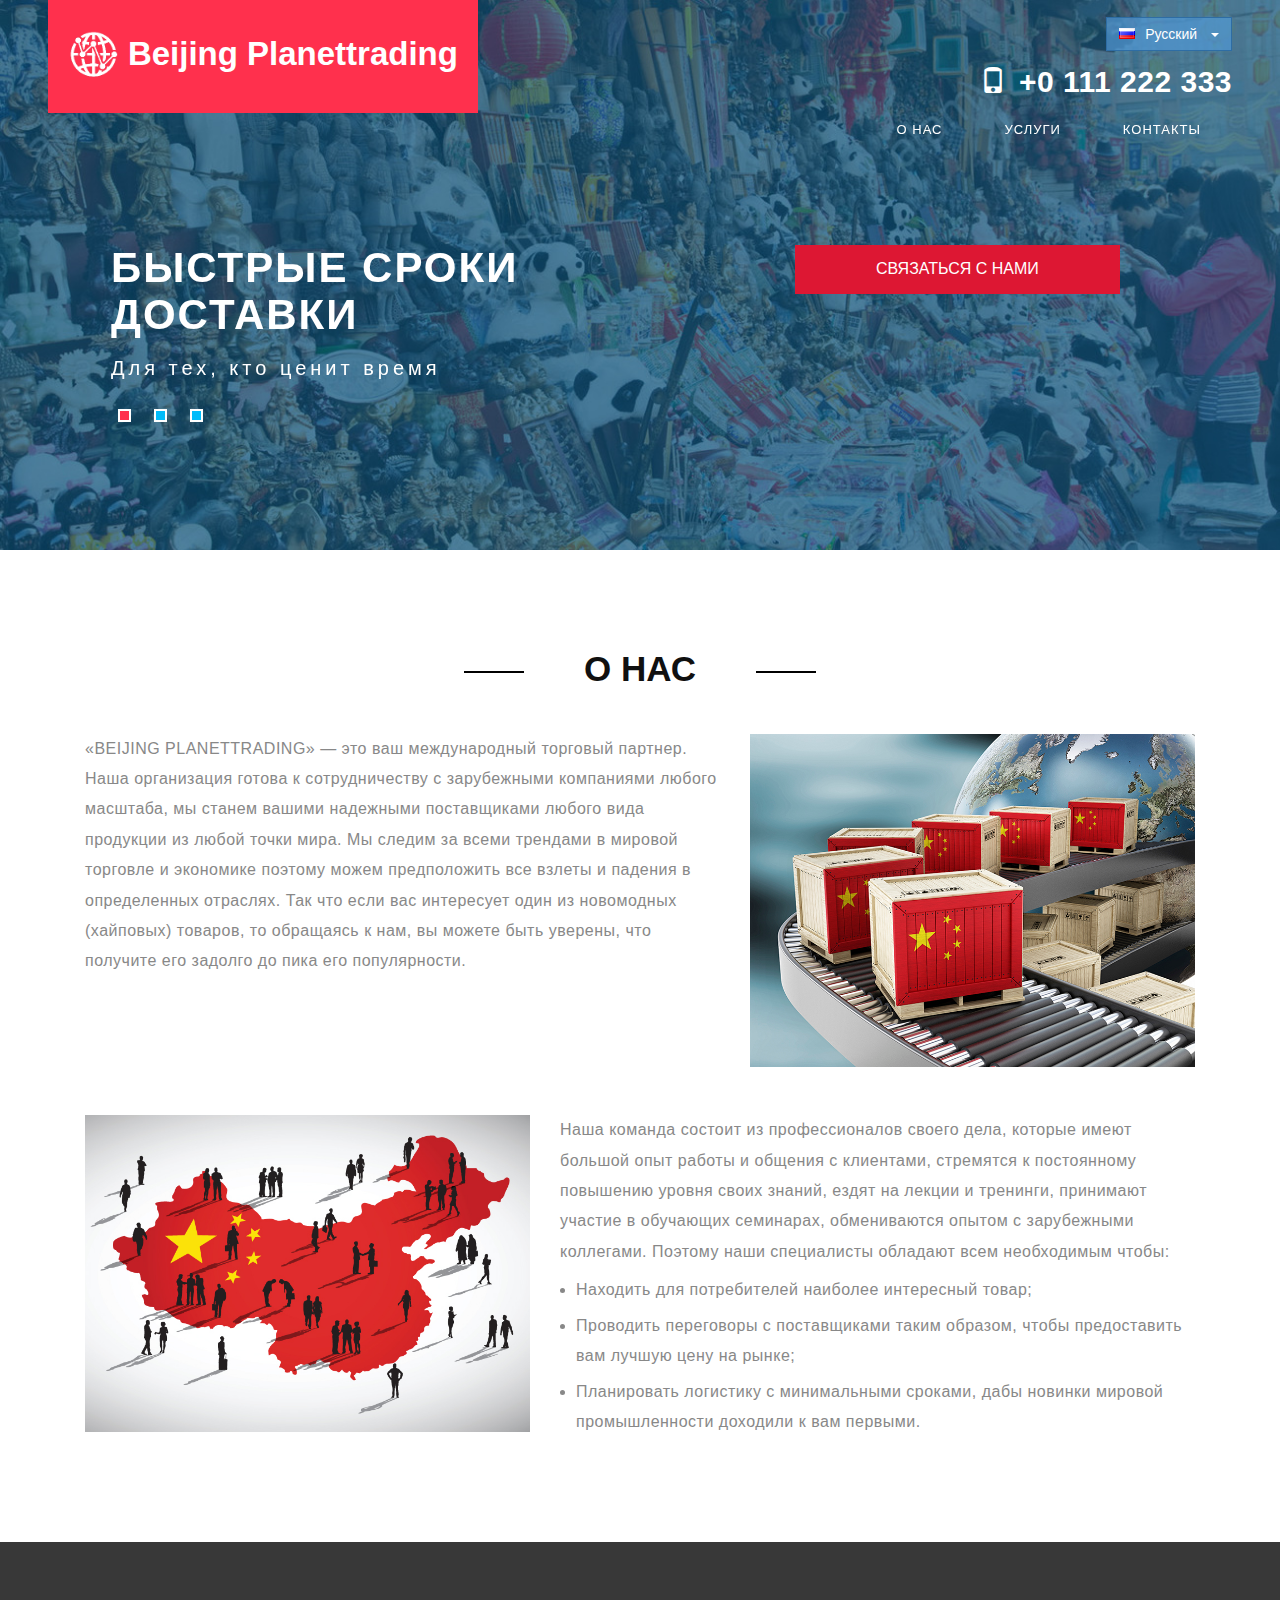
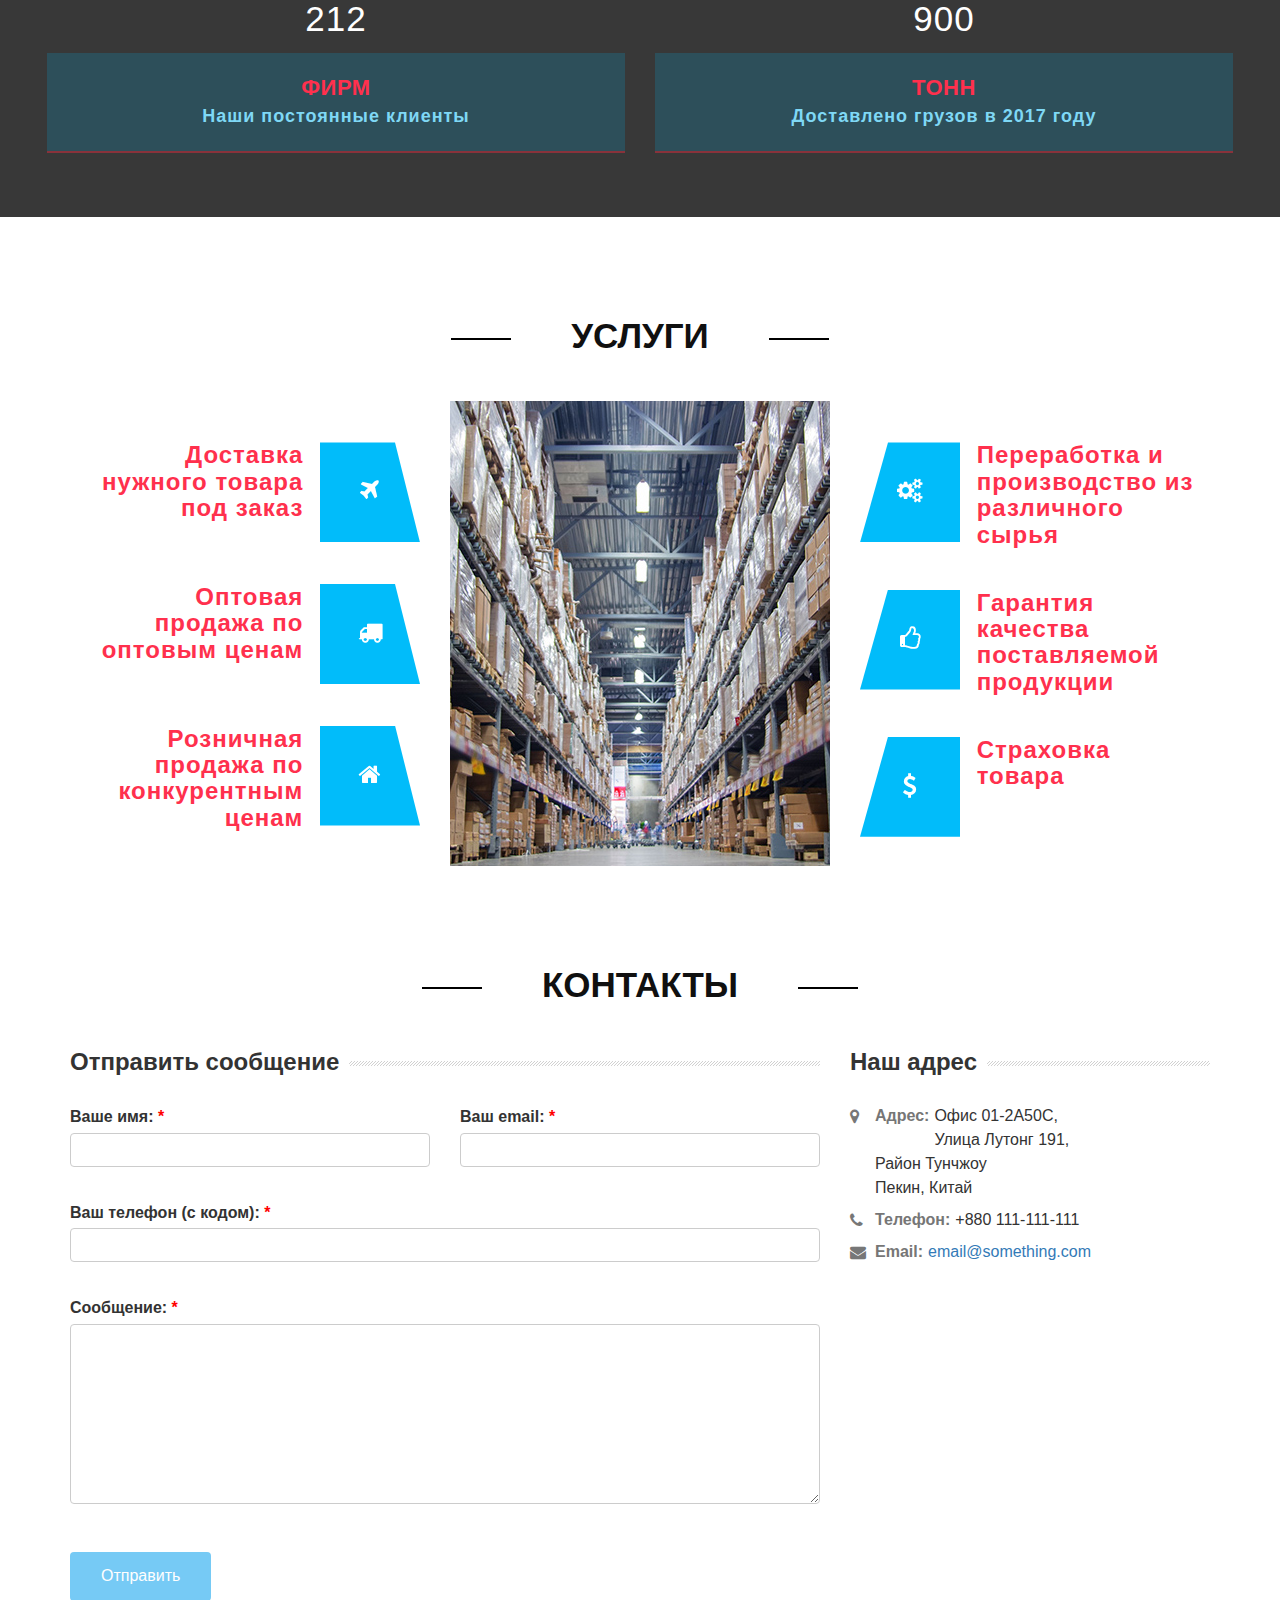
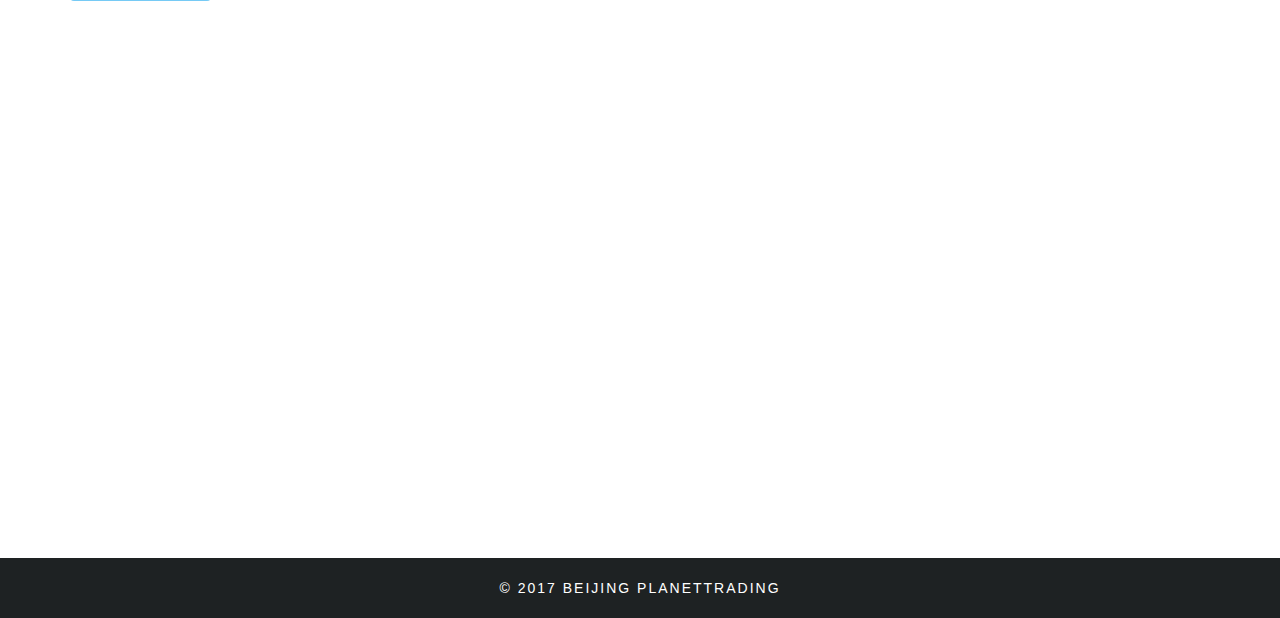
<file: ru/index.html>
<!DOCTYPE html>
<html lang="ru">
<head>
	<title>BEIJING PLANETTRADING</title>

	<meta name="viewport" content="width=device-width, initial-scale=1">
	<meta http-equiv="Content-Type" content="text/html; charset=utf-8"/>
	<meta name="keywords" content="BEIJING PLANETTRADING"/>
	<script type="application/x-javascript"> addEventListener("load", function ()
	{
		setTimeout(hideURLbar, 0);
	}, false);
	function hideURLbar()
	{
		window.scrollTo(0, 1);
	} </script>

	<link href="../css/bootstrap.css" rel="stylesheet" type="text/css" media="all"/>
	<link href="../css/style.css" rel="stylesheet" type="text/css" media="all"/>
	<link href="../css/font-awesome.min.css" rel="stylesheet" type="text/css" media="all">

	<link rel="apple-touch-icon" sizes="57x57" href="apple-icon-57x57.png">
	<link rel="apple-touch-icon" sizes="60x60" href="apple-icon-60x60.png">
	<link rel="apple-touch-icon" sizes="72x72" href="apple-icon-72x72.png">
	<link rel="apple-touch-icon" sizes="76x76" href="apple-icon-76x76.png">
	<link rel="apple-touch-icon" sizes="114x114" href="apple-icon-114x114.png">
	<link rel="apple-touch-icon" sizes="120x120" href="apple-icon-120x120.png">
	<link rel="apple-touch-icon" sizes="144x144" href="apple-icon-144x144.png">
	<link rel="apple-touch-icon" sizes="152x152" href="apple-icon-152x152.png">
	<link rel="apple-touch-icon" sizes="180x180" href="apple-icon-180x180.png">
	<link rel="icon" type="image/png" sizes="192x192" href="android-icon-192x192.png">
	<link rel="icon" type="image/png" sizes="32x32" href="favicon-32x32.png">
	<link rel="icon" type="image/png" sizes="96x96" href="favicon-96x96.png">
	<link rel="icon" type="image/png" sizes="16x16" href="favicon-16x16.png">
	<link rel="manifest" href="manifest.json">
	<meta name="msapplication-TileColor" content="#ffffff">
	<meta name="msapplication-TileImage" content="ms-icon-144x144.png">
	<meta name="theme-color" content="#ffffff">

</head>
<body>
<div id="scrollzipPoint"></div>
<div class="banner-web" id="home">
	<!--Top-Bar-->
	<div class="header">
		<nav class="navbar navbar-default">
			<div class="navbar-header">
				<button type="button" class="navbar-toggle" data-toggle="collapse"
						data-target="#bs-example-navbar-collapse-1">
					<span class="sr-only">Toggle navigation</span>
					<span class="icon-bar"></span>
					<span class="icon-bar"></span>
					<span class="icon-bar"></span>
				</button>
				<h1><a href="index.html"><img src="../images/logo.png" class="header-logo">Beijing
					Planettrading</a></h1>
			</div>
			<div class="top-nav-text">
				<div class="language-picker">
					<div class="dropdown">
						<button class="btn btn-primary dropdown-toggle" type="button"
								data-toggle="dropdown"><i
							class="flagstrap-icon flagstrap-ru flg-default"></i>Русский
							<span class="caret"></span></button>

						<ul class="dropdown-menu">
							<li><a href="../index.html"><i class="flagstrap-icon flagstrap-us"></i>English</a></li>
							<li><a href="../cn/index.html"><i class="flagstrap-icon flagstrap-cn"></i>汉语</a></li>
							<li><a href="javascript:void(0);"><i class="flagstrap-icon flagstrap-ru"></i>Русский</a></li>
						</ul>
					</div>
					<div class="clearfix"></div>
				</div>
				<div class="nav-contact-webtpl">
					<span class="glyphicon glyphicon glyphicon-phone" aria-hidden="true"></span>

					<p>
						<span class="call">+0 111 222 333</span></p>
				</div>
			</div>
			<!-- navbar-header -->
			<div class="collapse navbar-collapse" id="bs-example-navbar-collapse-1">
				<ul class="nav navbar-nav navbar-right">
					<li><a href="#features" class="hvr-underline-from-center active scroll">О нас</a></li>
					<li><a href="#capabilities" class="hvr-underline-from-center scroll">Услуги</a></li>
					<li><a href="#contact" class="hvr-underline-from-center scroll scroll">Контакты</a>
				</ul>
			</div>
			<div class="clearfix"></div>
		</nav>

	</div>
	<!--//Top-Bar-->
	<!--banner-->
	<!--Slider-->
	<div class="w3l_banner_info">
		<div class="col-md-7 slider">
			<div class="callbacks_container">
				<ul class="rslides" id="slider3">
					<li>
						<div class="slider_banner_info">
							<h4>Быстрые сроки
								доставки</h4>

							<p>Для тех, кто ценит время</p>
						</div>

					</li>
					<li>
						<div class="slider_banner_info">
							<h4>Выгодные цены</h4>

							<p>Не переплачивайте</p>
						</div>

					</li>
					<li>
						<div class="slider_banner_info">
							<h4>Контроль каждого этапа</h4>

							<p>Мы гарантируем высокое качество услуг</p>
						</div>

					</li>
				</ul>
			</div>
		</div>

		<div class="col-md-5 col-sm-5 banner-form-agileinfo">
			<a href="#contact" class="btn-tpl scroll">Связаться с нами</a>
		</div>
	</div>
	<!--//Slider-->
	<div class="clearfix"></div>
</div>

<!--//banner-->

<!-- welcome -->
<div class="features" id="features">
	<div class="container">
		<h2 class="title-tpl"><span class="left"></span>О нас<span class="right"></span></h2>

		<div class="tpl-agile-top-info">
			<div class="tpl-welcome-grids">
				<div class="col-md-7 tpl-welcome-left">
					<p>«BEIJING PLANETTRADING» — это ваш международный торговый партнер. Наша организация готова к
						сотрудничеству с зарубежными компаниями любого масштаба, мы станем вашими надежными
						поставщиками любого вида продукции из любой точки мира. Мы следим за всеми трендами в
						мировой торговле и экономике поэтому можем предположить все взлеты и падения в определенных
						отраслях. Так что если вас интересует один из новомодных (хайповых) товаров, то обращаясь к
						нам, вы можете быть уверены, что получите его задолго до пика его популярности.
					</p>
				</div>
				<div class="col-md-5 webtpl-welcome-img1">
					<img src="../images/w7.jpg" alt=""/>
				</div>
				<div class="clearfix"></div>
			</div>
			<div class="tpl-welcome-grids tpl-welcome-bottom">
				<div class="col-md-5 webtpl-welcome-img1 webtpl-welcome-img2">
					<img src="../images/w6.jpg" alt=""/>
				</div>
				<div class="col-md-7 tpl-welcome-left">
					<p> Наша команда состоит из профессионалов своего дела, которые имеют большой опыт работы и
						общения с клиентами, стремятся к постоянному повышению уровня своих знаний, ездят на лекции
						и тренинги, принимают участие в обучающих семинарах, обмениваются опытом с зарубежными
						коллегами. Поэтому наши специалисты обладают всем необходимым чтобы:
					</p>
					<ul>
						<li>Находить для потребителей наиболее интересный товар;</li>
						<li>Проводить переговоры с поставщиками таким образом, чтобы предоставить вам лучшую цену
							на рынке;
						</li>
						<li>Планировать логистику с минимальными сроками, дабы новинки мировой промышленности
							доходили к вам первыми.
						</li>
					</ul>
				</div>
				<div class="clearfix"></div>
			</div>
		</div>
	</div>
</div>
<!-- //welcome -->
<!-- Stats -->
<div class="jarallax  stats-agileits" id="stats">
	<div class="stats-info agileits web">
		<div class="col-md-6 col-sm-6 agileits web stats-grid stats-grid-4">
			<div class="numscroller agileits-web" data-slno='1' data-min='0' data-max='212' data-delay='1'
				 data-increment="2">212
			</div>
			<div class="stat-info-webtpl">
				<h4 class="agileits web"><span>Фирм</span> Наши постоянные клиенты</h4>
			</div>
		</div>
		<div class="col-md-6 col-sm-6 stats-grid agileits web stats-grid-6">
			<div class="numscroller agileits-web" data-slno='1' data-min='0' data-max='900' data-delay='3'
				 data-increment="4">900
			</div>
			<div class="stat-info-webtpl">
				<h4 class="agileits web"><span>Тонн</span> Доставлено грузов в 2017 году</h4>
			</div>
		</div>
		<div class="clearfix"></div>
	</div>

</div>
<!-- //Stats -->

<!-- capabilities -->
<div class="capabilities" id="capabilities">
	<div class="container">
		<h4 class="title-tpl"><span class="left"></span>Услуги<span class="right"></span></h4>

		<div class="why-choose-agile-grids-top">
			<div class="col-md-4 agileits-web-grid">
				<div class="wthree_agile_us leftwebtpl">
					<div class="col-xs-8 agile-why-text siml-webtpl">
						<h4>Доставка нужного товара под заказ</h4>
					</div>
					<div class="col-xs-4 agile-why-text siml-webtpl">
						<div class="wthree_features_grid left hvr-rectangle-out">
							<i class="fa fa-plane" aria-hidden="true"></i>
						</div>
					</div>
					<div class="clearfix"></div>
				</div>
				<div class="wthree_agile_us leftwebtpl">
					<div class="col-xs-8 agile-why-text siml-webtpl">
						<h4>Оптовая продажа по оптовым ценам</h4>
					</div>
					<div class="col-xs-4 agile-why-text siml-webtpl">
						<div class="wthree_features_grid left hvr-rectangle-out">
							<i class="fa fa-truck" aria-hidden="true"></i>
						</div>
					</div>
					<div class="clearfix"></div>
				</div>
				<div class="wthree_agile_us leftwebtpl">
					<div class="col-xs-8 agile-why-text siml-webtpl">
						<h4>Розничная продажа по конкурентным ценам</h4>
					</div>
					<div class="col-xs-4 agile-why-text siml-webtpl">
						<div class="wthree_features_grid left hvr-rectangle-out">
							<i class="fa fa-home" aria-hidden="true"></i>
						</div>
					</div>
					<div class="clearfix"></div>
				</div>
				<div class="clearfix"></div>
			</div>
			<div class="col-md-4 agileits-web-grid mid-img-agileits">

			</div>
			<div class="col-md-4 agileits-web-grid">
				<div class="wthree_agile_us rightwebtpl">
					<div class="col-xs-4 agile-why-text simr-webtpl">
						<div class="wthree_features_grid right hvr-rectangle-out">
							<i class="fa fa-cogs" aria-hidden="true"></i>
						</div>
					</div>
					<div class="col-xs-8 agile-why-text two simr-webtpl">
						<h4>Переработка и производство из различного сырья</h4>
					</div>

					<div class="clearfix"></div>
				</div>
				<div class="wthree_agile_us rightwebtpl">
					<div class="col-xs-4 agile-why-text simr-webtpl">
						<div class="wthree_features_grid right hvr-rectangle-out">
							<i class="fa fa-thumbs-o-up" aria-hidden="true"></i>
						</div>
					</div>
					<div class="col-xs-8 agile-why-text two simr-webtpl">
						<h4>Гарантия качества поставляемой продукции</h4>
					</div>

					<div class="clearfix"></div>
				</div>
				<div class="wthree_agile_us rightwebtpl">
					<div class="col-xs-4 agile-why-text simr-webtpl">
						<div class="wthree_features_grid right hvr-rectangle-out">
							<i class="fa fa-usd" aria-hidden="true"></i>
						</div>
					</div>
					<div class="col-xs-8 agile-why-text two simr-webtpl">
						<h4>Страховка товара</h4>
					</div>

					<div class="clearfix"></div>
				</div>

				<div class="clearfix"></div>
			</div>
		</div>
		<div class="clearfix"></div>
	</div>
</div>
<!-- //capabilities -->
<!--map-->
<div class="map-webtpl" id="contact">
	<h4 class="title-tpl"><span class="left"></span>Контакты<span class="right"></span></h4>

	<div class="container contacts">
		<div class="row">
			<div class="col-lg-8 col-md-8 col-sm-6 col-xs-12" id="contact-form">
				<h3 class="title">Отправить сообщение</h3>

				<div class="divider"></div>
				<form method="post" role="form" class="reply" id="callback" data-toggle="validator">
					<fieldset>
						<div class="row">
							<div class="col-lg-6 col-md-6 col-sm-6 col-xs-12 form-group">
								<label>Ваше имя: <span>*</span></label>
								<input class="form-control" id="name" name="name" type="text" value=""
									   required>

								<div class="help-block with-errors"></div>
							</div>
							<div class="col-lg-6 col-md-6 col-sm-6 col-xs-12 form-group">
								<label>Ваш email: <span>*</span></label>
								<input class="form-control" type="email" id="email" name="email" value=""
									   required>

								<div class="help-block with-errors"></div>
							</div>
						</div>
						<div class="row">
							<div class="col-lg-12 col-md-12 col-sm-12 col-xs-12 form-group">
								<label>Ваш телефон (с кодом): <span>*</span></label>
								<input class="form-control" id="tel" name="tel" type="tel"
									   value="" required>

								<div class="help-block with-errors"></div>
							</div>
						</div>
						<div class="row">
							<div class="col-lg-12 col-md-12 col-sm-12 col-xs-12 form-group">
								<label>Сообщение: <span>*</span></label>
										<textarea class="form-control" id="message" name="text" rows="3" cols="40"
												  required></textarea>

								<div class="help-block with-errors"></div>
							</div>
						</div>
					</fieldset>
					<button class="btn btn-normal btn-color submit  bottom-pad" type="submit">Отправить
					</button>
					<div id="modal" class="modal fade modal-tpl" tabindex="-1" role="dialog"
						 aria-labelledby="success" aria-hidden="true">
						<div class="modal-dialog modal-sm" id="modal-status">
							<div class="modal-content modal-content-ok">
								Ваше сообщение было успешно отправлено.
							</div>
							<div class="modal-content modal-content-error">
								Не удалось отправить сообщение.
							</div>
						</div>
					</div>
					<div class="clearfix">
					</div>
				</form>
			</div>
			<div class="col-lg-4 col-md-4 col-xs-12 col-sm-6">
				<div class="address widget">
					<h3 class="title">Наш адрес</h3>
					<ul class="contact-us">
						<li>
							<i class="fa fa-map-marker"></i>

							<p>
								<strong class="contact-pad">Адрес:</strong> Офис 01-2A50C,<br>
								Улица Лутонг 191,<br>
								Район Тунчжоу<br>Пекин, Китай
							</p>
						</li>
						<li>
							<i class="fa fa-phone"></i>

							<p>
								<strong>Телефон:</strong> +880 111-111-111
							</p>
						</li>
						<li>
							<i class="fa fa-envelope"></i>

							<p>
								<strong> Email:</strong><a
								href="mailto:email@something.com">email@something.com</a>
							</p>
						</li>
					</ul>
				</div>
			</div>
		</div>
		<div class="row">
			<div class="col-lg-12 col-md-12 col-sm-12 col-xs-12">
				<div id="maps" class="google-maps">
				</div>
				<!-- Left Section End -->
			</div>
		</div>
		<div class="divider"></div>
	</div>
	<iframe class="google-map"
		src="https://www.google.com/maps/embed?pb=!1m18!1m12!1m3!1d391568.26864137274!2d116.11727931755789!3d39.93854660689149!2m3!1f0!2f0!3f0!3m2!1i1024!2i768!4f13.1!3m3!1m2!1s0x35f05296e7142cb9%3A0xb9625620af0fa98a!2z0J_QtdC60LjQvSwg0JrQuNGC0LDQuQ!5e0!3m2!1sru!2sru!4v1505483304888"
		width="600" height="450" frameborder="0" style="border:0" allowfullscreen></iframe>
</div>
<!--//map-->

<div class="copy">
	<p>© 2017 BEIJING PLANETTRADING<a href="http://"></a></p>
</div>
<!-- js -->
<script type="text/javascript" src="../js/jquery-2.1.4.min.js"></script>
<!-- jarallax-js -->
<script src="../js/jarallax.js"></script>
<script src="../js/SmoothScroll.min.js"></script>
<script type="text/javascript">
	/* init Jarallax */
	$('.jarallax').jarallax({
		speed: 0.5,
		imgWidth: 1366,
		imgHeight: 768
	})
</script>
<!-- //jarallax-js -->
<!--banner Slider starts Here-->
<script src="../js/responsiveslides.min.js"></script>
<script>
	// You can also use "$(window).load(function() {"
	$(function ()
	{
		// Slideshow 4
		$("#slider3").responsiveSlides({
			auto: true,
			pager: true,
			nav: false,
			speed: 500,
			namespace: "callbacks",
			before: function ()
			{
				$('.events').append("<li>before event fired.</li>");
			},
			after: function ()
			{
				$('.events').append("<li>after event fired.</li>");
			}
		});

	});
</script>

<!--banner Slider starts Here-->


<!--light-box-files -->
<script src="../js/modernizr.custom.js"></script>
<script src="../js/jquery.chocolat.js"></script>
<link rel="stylesheet" href="../css/chocolat.css" type="text/css" media="screen">
<!--//light-box-files -->
<script type="text/javascript">
	$(function ()
	{
		$('.gallery a').Chocolat();
	});
</script>
<!-- //js -->
<!-- start-smoth-scrolling -->
<script type="text/javascript" src="../js/move-top.js"></script>
<script type="text/javascript" src="../js/easing.js"></script>
<script type="text/javascript">
	jQuery(document).ready(function ($)
	{
		$(".scroll").click(function (event)
		{
			event.preventDefault();
			$('html,body').animate({scrollTop: $(this.hash).offset().top}, 1000);
		});
	});
</script>
<!-- start-smoth-scrolling -->
<!--//footer-section-->
<!-- Starts-Number-Scroller-Animation-JavaScript -->
<script type="text/javascript" src="../js/numscroller-1.0.js"></script>
<!-- //Starts-Number-Scroller-Animation-JavaScript -->
<!-- smooth scrolling -->
<script type="text/javascript">
	$(document).ready(function ()
	{
		/*
		 var defaults = {
		 containerID: 'toTop', // fading element id
		 containerHoverID: 'toTopHover', // fading element hover id
		 scrollSpeed: 1200,
		 easingType: 'linear'
		 };
		 */
		$().UItoTop({easingType: 'easeOutQuart'});
	});
</script>
<a href="#" id="toTop" style="display: block;"> <span id="toTopHover" style="opacity: 1;"> </span></a>
<!-- //smooth scrolling -->

<script src="../js/bootstrap-3.1.1.min.js"></script>
<script src="../js/validator.js"></script>
<script src="../js/scripts.js"></script>
</body>
</html>
</file>
<file: css/style.css>
html, body{
	margin:0;
	font-size: 100%;
	font-family: 'Lato', sans-serif;
	background: #fff;
}
body a {
	text-decoration:none;
	transition:0.5s all;
	-webkit-transition:0.5s all;
	-moz-transition:0.5s all;
	-o-transition:0.5s all;
	-ms-transition:0.5s all;
}
a:hover{
 text-decoration:none;
}
input[type="button"],input[type="submit"]{
	transition:0.5s all;
	-webkit-transition:0.5s all;
	-moz-transition:0.5s all;
	-o-transition:0.5s all;
	-ms-transition:0.5s all;
}

h1,h2,h3,h4,h5,h6{
	margin:0;
	font-family: 'Montserrat', sans-serif;
    font-weight: 600;
}
p{
	margin:0;
}
ul{
	margin:0;
	padding:0;
}
label{
	margin:0;
}
/*--header--*/
.navbar-header h1 {
    text-align: center;
}
.navbar-header h1 img {
    margin-right: 0.3em;
}
.navbar-header h1 a {
    color: #FFF;
    text-decoration: none;
    font-size: 33px;
    display: block;
    background: #ff304d;
    padding: 34px 20px;
    font-weight: 600;
}
.navbar-header h1 a span {
    font-size: .3em;
    display: block;
    letter-spacing: 8px;
}
/*-- top-nav --*/
.header-logo {
	width: 50px;
	height: auto;
	margin-top: -0.1em;
}
.glyphicon.glyphicon-phone {
    color: #fff;
    font-size: 26px;
	margin-right: 8px;
	display: inline;
}
.nav-contact-webtpl {
    display: inline-block;
	    float: right;
	text-align: right;
}
.nav-contact-webtpl p {
    display: inline-block;
    font-size: 16px;
    font-weight: bold;
    text-transform: uppercase;
    letter-spacing: .5px;
	    color: rgba(255, 255, 255, 0.8);
}
.top-nav-text .call {
    font-size: 30px;
    color: #ffffff;
    font-weight: 600;
    margin-top: 4px;
}
.top-nav-text a {
    display: inline-block;
	cursor: pointer;
    color: #fff;
    font-size: 14px;
    padding: 7px 30px;
	text-decoration:none;
}
.top-nav-text {
    margin-top: 14px;
    float: right;
    width: 29%;
}
/* Underline From Center */
.hvr-underline-from-center {
  display: inline-block;
  vertical-align: middle;
  -webkit-transform: translateZ(0);
  transform: translateZ(0);
  box-shadow: 0 0 1px rgba(0, 0, 0, 0);
  -webkit-backface-visibility: hidden;
  backface-visibility: hidden;
  -moz-osx-font-smoothing: grayscale;
  position: relative;
  overflow: hidden;
}
.hvr-underline-from-center:before {
  content: "";
  position: absolute;
  z-index: -1;
  left: 50%;
  right: 50%;
  bottom: 0;
  background:#ff304d;
  height: 2px;
  -webkit-transition-property: left, right;
  transition-property: left, right;
  -webkit-transition-duration: 0.3s;
  transition-duration: 0.3s;
  -webkit-transition-timing-function: ease-out;
  transition-timing-function: ease-out;
}
.hvr-underline-from-center:hover:before, .hvr-underline-from-center:focus:before, .hvr-underline-from-center:active:before {
  left: 0;
  right: 0;
}

.navbar-default {
    background: none;
    border: none;
    margin: 0;
    min-height: inherit;
}
.navbar-default .navbar-nav > .active > a, .navbar-default .navbar-nav > .active > a:hover, .navbar-default .navbar-nav > .active > a:focus {
    color: #99abd5;
    background: none;
}
.navbar-nav > li {
   margin: 0 0.5em;
}
.navbar-nav > li:nth-child(6){
	margin-right:0!important;
}
.navbar-default .navbar-nav > li > a:hover, .navbar-default .navbar-nav > li > a:focus,.navbar-default .navbar-nav li a.active {
    color: #ff8c00;
}
.navbar-right {
    float: right!important;
    margin-right:0px!important;
}
.navbar-collapse {
    padding: 0!important;
}
/*-- //top-nav --*/
/*-- animate popup --*/
/*-- login form --*/
.login-top.sign-top {
    background: #272525;
}
.agileits-login {
    padding:3em;
}
.agileits-login input[type="text"], .agileits-login input[type="password"], .agileits-login input[type="email"], .agileits-login textarea {
    outline: none;
    font-size: 1em;
    color: #fff;
    padding: 10px;
	letter-spacing: 1px;
    margin: 0;
    width: 100%;
    border: none;
    border-bottom: 2px solid transparent;
    -webkit-appearance: none;
    margin-bottom: 2em;
    background: rgba(146, 142, 142, 0.33);
}
.agileits-login textarea {
	resize:none;
	height:80px;
	margin-bottom:0!important;
}
.agileits-login input[type="text"]:focus, .agileits-login input[type="password"]:focus,.agileits-login input[type="email"]:focus,.agileits-login textarea:focus {
    border-bottom: 2px solid rgb(223, 31, 58);
}
.agileits-login ::-webkit-input-placeholder {
   color: #fff;
}
.agileits-login :-moz-placeholder { /* Firefox 18- */
   color: #fff;
}
.agileits-login ::-moz-placeholder {  /* Firefox 19+ */
   color: #fff;
}
.agileits-login :-ms-input-placeholder {
   color: #fff;
}
/*-- checkbox --*/
.agileits-login label {
    font-size: 1em;
    color: #fff;
	letter-spacing: 0.5px;
    font-weight: 400;
    cursor: pointer;
    position: relative;
}
input.checkbox {
    background: #ff304d;
    cursor: pointer;
    width: 1.2em;
    height: 1.2em;
    display: inline-block;
	margin: 0 5px 0 0;
	vertical-align: text-bottom;
}
input.checkbox:before {
	content: "";
	position: absolute;
	width: 1.2em;
	height: 1.2em;
	background: inherit;
	cursor: pointer;
}
input.checkbox:after {
	content: "";
	position: absolute;
	top: 0px;
	left: 0;
	z-index: 1;
	width: 1.2em;
	height: 1.2em;
	border: 1px solid #fff;
	-webkit-transition: .4s ease-in-out;
	-moz-transition: .4s ease-in-out;
	transition: .4s ease-in-out;
}
input.checkbox:checked:after {
	-webkit-transform: rotate(-45deg);
	-moz-transform: rotate(-45deg);
	-o-transform: rotate(-45deg);
	-ms-transform: rotate(-45deg);
	transform: rotate(-45deg);
	height: 1.2em;
	border-color: #fff;
	border-top-color: transparent;
	border-right-color: transparent;
}
.anim input.checkbox:checked:after {
	-webkit-transform: rotate(-45deg);
	-moz-transform: rotate(-45deg);
	-o-transform: rotate(-45deg);
	-ms-transform: rotate(-45deg);
	transform: rotate(-45deg);
	height: .6em;
	border-color: transparent;
	border-right-color: transparent;
	animation: .4s rippling .4s ease;
	animation-fill-mode: forwards;
}
@keyframes rippling {
	50% {
		border-left-color: #fff;
	}
	100% {
		border-bottom-color: #fff;
		border-left-color: #fff;
	}
}
/*-- //checkbox --*/
.wthree-text {
    margin-top: 0.5em;
}
.wthree-text ul li {
    display: inline-block;
    float: left;
}
.wthree-text ul li:nth-child(2) {
    float: right;
}
.wthree-text ul li a {
    font-size: 1em;
    color: #fff;
	letter-spacing: 0.5px;
	transition: 0.5s all;
	-webkit-transition: 0.5s all;
	-moz-transition: 0.5s all;
	-o-transition: 0.5s all;
	-ms-transition: 0.5s all;
}
.wthree-text ul li a:hover {
    text-decoration: underline;
}
.webtpl-submit {
    text-align: center;
    margin-top: 2.5em;
}
.agileits-login input[type="submit"], .btn-tpl {
    font-size: 1em;
    color: #fff;
    border:none;
    outline: none;
    padding: .8em 5em;
    -webkit-appearance: none;
	text-transform: uppercase;
    transition: .5s all;
    background: #dd1733;
    display: inline-block;
	transition: 0.5s all;
	-webkit-transition: 0.5s all;
	-moz-transition: 0.5s all;
	-o-transition: 0.5s all;
	-ms-transition: 0.5s all;
}
.btn-tpl {
	text-decoration: none;
    padding: .8em 0;
	width: 100%;
}
.agileits-login input[type="submit"]:hover, .btn-tpl:hover {
    background:#01bcfa;
	transition: 0.5s all;
	-webkit-transition: 0.5s all;
	-moz-transition: 0.5s all;
	-o-transition: 0.5s all;
	-ms-transition: 0.5s all;
}

.btn-tpl:hover {
	text-decoration: none;
}

.btn-tpl:visited, .btn-tpl:focus {
	text-decoration: none;
	color: #fff;
}
.modal-header {
    border-bottom: none;
}
.modal-tpl .modal-content {
	padding: 1em;
	text-align: center;
}

.modal-content-error {
	display: none;
}
.modal-error .modal-content-ok {
	display: none;
}
.modal-error .modal-content-error {
	display: block;
}

.modal {
	text-align: center;
}
@media screen and (min-width: 768px) {
	.modal:before {
		display: inline-block;
		vertical-align: middle;
		content: " ";
		height: 100%;
	}
}

.modal-dialog {
	display: inline-block;
	text-align: left;
	vertical-align: middle;
}
/*-- //animate popup --*/
/*--//header--*/

/*--banner-slider--*/
#slider2,
#slider3 {
  box-shadow: none;
  -moz-box-shadow: none;
  -webkit-box-shadow: none;
  /*margin: 10px auto 0;*/
}
.rslides_tabs li:first-child {
  margin-left: 0;
}
.rslides_tabs .rslides_here a {
  background: rgba(255,255,255,.1);
  color: #fff;
  font-weight: bold;
}
.events {
  list-style: none;
}
.callbacks_container {
  position: relative;
  float: left;
  width: 100%;
}
.callbacks {
  position: relative;
  list-style: none;
  overflow: hidden;
  width: 100%;
  padding: 0;
  margin: 0;
}
.callbacks li {
  position: absolute;
  width: 100%;
}
.callbacks img {
  position: relative;
  z-index: 1;
  height: auto;
  border: 0;
}
.callbacks .caption {
	display: block;
	position: absolute;
	z-index: 2;
	font-size: 20px;
	text-shadow: none;
	color: #fff;
	left: 0;
	right: 0;
	padding: 10px 20px;
	margin: 0;
	max-width: none;
	top: 10%;
	text-align: center;
}
.callbacks_nav {
    position: absolute;
    -webkit-tap-highlight-color: rgba(0,0,0,0);
    bottom:-35%;
    left: 0;
    z-index: 3;
    text-indent: -9999px;
    overflow: hidden;
    text-decoration: none;
    width:32px;
    height:32px;
	display:none;
}
 .callbacks_nav:hover{
  	opacity: 0.5;
  }
.callbacks_nav.next {
  left: auto;
      left:51%;
 }
 .callbacks_nav.prev {
	right: auto;
	background-position:left top;
	    left: 46%;
}
#slider3-pager a {
  display: inline-block;
}
#slider3-pager span{
  float: left;
}
#slider3-pager span{
	width:100px;
	height:15px;
	background:#fff;
	display:inline-block;
	border-radius:30em;
	opacity:0.6;
}
#slider3-pager .rslides_here a {
  background: #FFF;
  border-radius:30em;
  opacity:1;
}
#slider3-pager a {
  padding: 0;
}
#slider3-pager li{
	display:inline-block;
}
.rslides {
  position: relative;
  list-style: none;
  overflow: hidden;
  width: 100%;
  padding: 0;
}
.rslides li {
  -webkit-backface-visibility: hidden;
  position: absolute;
  display:none;
  width: 100%;
  left: 0;
  top: 0;
}
.rslides li{
  position: relative;
  display: block;
  float: left;
}
.rslides img {
    height: auto;
    border: 0;
}
.callbacks_tabs {
    list-style: none;
    position: absolute;
    bottom: -7%;
    left: -1.5%;
    padding: 0;
    margin: 0;
    z-index: 990;
    display: block;
    text-align: center;
}
.slider-top span{
	font-weight:600;
}
.callbacks_tabs li{
       display: inline-block;
    margin: 0 7px;
}
/*----*/
.callbacks_tabs a{
 visibility: hidden;
}
.callbacks_tabs a:after {
    content: "\f111";
    font-size: 0;
    font-family: FontAwesome;
    visibility: visible;
    display: block;
    height: 13px;
    width: 13px;
    display: inline-block;
    background: #01bcfa;
    border: 2px solid #fff;
}
.callbacks_here a:after{
	background:#ff304d;
}
/*-----*/
.header {
    padding: 0 3em;
}
.w3l_banner_info {
    text-align: left;
    margin: 7% auto 0;
    width: 85%;
}
.slider_banner_info h4 {
    font-size: 48px;
    margin-bottom: .4em;
    text-transform: uppercase;
    color: #fff;
    font-weight: bold;
    letter-spacing: 2px;
}
.slider_banner_info p {
    color: #ffffff;
    font-size: 20px;
    letter-spacing: 4px;
    margin-bottom: 1.5em;
    line-height: 26px;
}
.slider_banner_info {
    /*margin-top: 9em;*/
}
/*-- banner-form --*/
/* Shutter In Vertical */
.hvr-shutter-in-vertical {
  display: inline-block;
  vertical-align: middle;
  -webkit-transform: perspective(1px) translateZ(0);
  transform: perspective(1px) translateZ(0);
  box-shadow: 0 0 1px transparent;
  position: relative;
  background: #2098D1;
  -webkit-transition-property: color;
  transition-property: color;
  -webkit-transition-duration: 0.3s;
  transition-duration: 0.3s;
}
.hvr-shutter-in-vertical:before {
  content: "";
  position: absolute;
  z-index: -1;
  top: 0;
  bottom: 0;
  left: 0;
  right: 0;
  background: #e1e1e1;
  -webkit-transform: scaleY(1);
  transform: scaleY(1);
  -webkit-transform-origin: 50%;
  transform-origin: 50%;
  -webkit-transition-property: transform;
  transition-property: transform;
  -webkit-transition-duration: 0.3s;
  transition-duration: 0.3s;
  -webkit-transition-timing-function: ease-out;
  transition-timing-function: ease-out;
}
.hvr-shutter-in-vertical:hover, .hvr-shutter-in-vertical:focus, .hvr-shutter-in-vertical:active {
  color: white;
}
.hvr-shutter-in-vertical:hover:before, .hvr-shutter-in-vertical:focus:before, .hvr-shutter-in-vertical:active:before {
  -webkit-transform: scaleY(0);
  transform: scaleY(0);
}
.banner-form-agileinfo {
	 padding: 0 5em;
    /*margin-top: 12.5em;*/
	text-align: center;
}
.banner-form-agileinfo input[type="text"], .banner-form-agileinfo input[type="email"], .banner-form-agileinfo textarea, .form-control {
    border: none;
    width: 100%;
    background: rgba(167, 230, 252, 0.18);
    padding: 10px 15px;
    margin-bottom: 8px;
    outline: none;
    font-size: 14px;
    color: #fff;
    font-family: 'Lato', sans-serif;
    letter-spacing: 1px;
}
option {
    background: #221e1e;
}
.banner-form-agileinfo textarea{
	height:60px;
	border:none;
	resize:none;
}
.banner-form-agileinfo input[type="submit"] {
    width: 100%;
    margin-top: 0px;
    padding: 12px 0px;
    font-size: 12.5px;
    color: #fff;
    letter-spacing: 1px;
    text-transform: uppercase;
    border: none;
    background: #ff304d;
    -webkit-transition: 0.5s all;
    -o-transition: 0.5s all;
    -moz-transition: 0.5s all;
    -ms-transition: 0.5s all;
    transition: 0.5s all;
}
.banner-form-agileinfo input[type="submit"]:hover {
    background: #01bcfa;
	-webkit-transition:0.5s all;
	-o-transition:0.5s all;
	-moz-transition:0.5s all;
	-ms-transition:0.5s all;
	transition:0.5s all;
}
.banner-form-agileinfo input[type="submit"]:focus {
    outline: none;
}
/*-- //banner-form --*/
/*-- //Slider --*/
.navbar {
  margin-bottom: 0;
}
.navbar-nav {
  float: right;
}
.navbar-default {
  background:none;
  border-color: #012231;
}
.navbar-default .navbar-brand {
	font-family: 'Days One', sans-serif;
	color:#fff !important;
	font-size:40px;
	text-decoration: none;
}
a.navbar-brand img {
    display: inline-block;
}
.navbar-default .navbar-collapse, .navbar-default .navbar-form {
    padding: 0;
    margin-top: 5px;
}
.navbar-default .navbar-brand:hover {
	color: #fff;
	text-decoration: none;
}
a.navbar-brand span {
  color: #2FD828;
  margin-left: 12px;
}
.navbar {
    position: relative;
    min-height: inherit;
}
.navbar-default .navbar-nav > .active > a, .navbar-default .navbar-nav > .active > a:hover, .navbar-default .navbar-nav > .active > a:focus {
  color: #fff;
  background-color: #2FD828;
}
.navbar-default .navbar-nav > li > a{
	color: #fff;
	font-size: 15px;
	letter-spacing: 1px;
	text-transform:uppercase;
    padding: 16px 23px;
    position: relative;
    font-weight: 400;
}
.navbar-nav > li > a {
    padding-top: 10px;
    padding-bottom: 10px;
}
.navbar-brand {
    height: 0;
    padding: 0;
	}
.navbar{
    border-radius: 0px;
	border:none;
}
.navbar-default .navbar-brand {
    color: #fff;
}
.navbar-default .navbar-nav > li > a:hover, .navbar-default .navbar-nav > li > a:focus, .navbar-default .navbar-nav > li > a.active {
    color: #ffffff;
}
.navbar {
    border-radius: 0px;
    border: none;
    padding: 0px 0;
}

/*-- //Banner-Slider --*/
.banner-web {
    position:relative;
	background:url('../images/bann4.jpg')no-repeat 0px 0px;
	min-height: 550px;
	-webkit-background-size:cover;
	-o-background-size:cover;
	-moz-background-size:cover;
	-ms-background-size:cover;
	background-size:cover;
}

/*--//banner--*/
/*--modal--*/
.modal-content  img{
	width:100%;
	height:300px;
}
.modal-content h4 {
    color: #000000;
    text-align: center;
    font-size: 30px;
}
.modal-content h5 {
    color: #ffffff;
    text-align: center;
    font-size: 27px;
    margin-bottom: 1em;
    letter-spacing: 1.5px;
    text-transform: uppercase;
}
.modal-content p {
    color: #636363;
    font-size: 14px;
    line-height: 25px;
}
/*--//modal--*/
/*-- main --*/
.features,.capabilities,.gallery{
	padding:100px 0px;
}
h4.title-tpl ,h2.title-tpl {
    font-size: 35px;
    color: #101010;
    text-align: center;
    margin-bottom: 45px;
	text-transform:uppercase;
}
.title-tpl span.left, .title-tpl span.right {
    clip-path: none;
    display: inline-block;
    width: 60px;
    height: 0;
    margin-right: 60px;
    border-top: 2px solid #000;
    font-size: 0px;
    line-height: 1;
    vertical-align: middle;
}
.title-tpl span.right {
    width: 60px;
    margin-left: 60px;
	margin-right: 0;
}
/*-- //main --*/
/*-- welcome --*/
.tpl-welcome-left h5 {
    color: #ff304d;
    font-size: 1.5em;
    text-transform: uppercase;
    font-weight: 600;
    letter-spacing: 1px;
    margin: 0;
    line-height: 40px;
}
.tpl-welcome-left {
    color: #888;
    line-height: 1.9em;
    margin: 0 0 0 0;
    font-size: 16px;
	letter-spacing: .5px;
}
.tpl-welcome-left ul {
    margin-left: 1em;
    margin-top: 0.5em;
}

.tpl-welcome-left li {
    margin-bottom: 5px;
}
.tpl-welcome-left p span{
	display:block;
	margin:1em 0 0 0;
}
.webtpl-welcome-img1 img{
	width:100%;
}
.tpl-welcome-bottom{
	margin:3em 0 0 0;
}
/*-- //welcome --*/
/*-- Stats --*/
.stats-agileits {
    background: url(../images/bann10.jpg)no-repeat 0px 0px;
    background-size: cover;
    padding: 0;
    position: relative;
    text-align: center;
    z-index: 999;
    margin: 0;
}
.stats-grid {
    text-align: center;
    margin-bottom: 2em;
}
.numscroller {
    font-size: 40px;
    margin: 20px 0 5px;
    color: #ffffff;
    letter-spacing: 1px;
    font-family: 'Lato', sans-serif;
}
.stats-grid h4 {
    font-family: 'Montserrat', sans-serif;
    font-size: 19px;
    font-weight: 700;
    margin-top: .5em;
    color: #7fd8f5;
    padding: 20px;
    line-height: 29px;
    letter-spacing: 1px;
    background: rgba(1, 188, 250, 0.18);
    border-bottom: 2px solid rgba(202, 31, 38, 0.59);
}
.stats-info {
    margin: 0 auto;
    padding: 2em 2em;
    /* border: 5px solid rgba(238, 238, 238, 0.51); */
    background: rgba(0, 0, 0, 0.78);
}
h4.agileits.web span {
    display: block;
    font-size: 25px;
    text-transform: uppercase!important;
    letter-spacing: 0.5px;
    font-weight: bold;
    color: #ff304d;
}
.jarallax {
    position: relative;
    background-size: cover;
    background-repeat: no-repeat;
    background-position: 50% 50%;
}
/*-- //Stats --*/
/*-- capabilities --*/
.left {
	-webkit-clip-path: polygon(0 0, 75% 0, 100% 100%, 0% 100%);
    clip-path: polygon(0 0, 75% 0, 100% 100%, 0% 100%);
}
.leftwebtpl .hvr-rectangle-out:before{
	-webkit-clip-path: polygon(0 0, 75% 0, 100% 100%, 0% 100%);
    clip-path: polygon(0 0, 75% 0, 100% 100%, 0% 100%);
}
.right {
	-webkit-clip-path: polygon(28% 0, 100% 0, 100% 100%, 0% 100%);
    clip-path: polygon(28% 0, 100% 0, 100% 100%, 0% 100%);
}
.rightwebtpl .hvr-rectangle-out:before{
	-webkit-clip-path: polygon(28% 0, 100% 0, 100% 100%, 0% 100%);
    clip-path: polygon(28% 0, 100% 0, 100% 100%, 0% 100%);
}
.agileits_web_features_grids,.w3l_features_bottom_grids{
	margin:3em 0 0;
}
.agileits_web_features_gridr img{
	margin:0 auto;
}
.agile-why-text h4 {
    font-size: 1.5em;
    color: #ff304d;
    letter-spacing: 1px;
}
.agile-why-text p {
    margin: 1em 0 0;
    color: #777;
    line-height: 1.9em;
    font-size: 16px;
}
.siml-webtpl {
    padding-left: 0;
    text-align: right;
}
.simr-webtpl{
	padding-right: 0;
	 text-align: left;
}
.wthree_agile_us i {
    width: 100px;
    height: 100px;
    text-align: center;
    position: relative;
    z-index: 1;
    /* border-radius: 50%; */
}
.wthree_agile_us  i{
	font-size: 1.5em;
	color:#fff;
	line-height:4em;
}
.wthree_agile_us{
	margin-top:3em;
}
.mid-img-agileits{
	background: url(../images/o1.jpg)no-repeat 0px 0px;
    min-height: 475px;
    -webkit-background-size: cover;
    -o-background-size: cover;
    -moz-background-size: cover;
    -ms-background-size: cover;
    background-size: cover;
}
/* Rectangle Out */
.hvr-rectangle-out {
  display: inline-block;
  vertical-align: middle;
  -webkit-transform: translateZ(0);
  transform: translateZ(0);
  box-shadow: 0 0 1px rgba(0, 0, 0, 0);
  -webkit-backface-visibility: hidden;
/*-- agileits --*/
  backface-visibility: hidden;
  -moz-osx-font-smoothing: grayscale;
  position: relative;
  background:#01bcfa;
  -webkit-transition-property: color;
  transition-property: color;
  -webkit-transition-duration: 0.3s;
  transition-duration: 0.3s;
   /*--     border-radius: 50%;
	  -webkit-border-radius: 50%;
	    -o-border-radius: 50%;
		  -moz-border-radius: 50%;
		    -ms-border-radius: 50%;--*/
}
.hvr-rectangle-out:before {
  content: "";
  position: absolute;
  z-index: -1;
  top: 0;
  left: 0;
  right: 0;
  bottom: 0;
     background: #ff304d;
  -webkit-transform: scale(0);
  transform: scale(0);
  -webkit-transition-property: transform;
  transition-property: transform;
  -webkit-transition-duration: 0.3s;
  transition-duration: 0.3s;
  -webkit-transition-timing-function: ease-out;
  transition-timing-function: ease-out;
  /*--    border-radius: 50%;
	  -webkit-border-radius: 50%;
	    -o-border-radius: 50%;
		  -moz-border-radius: 50%;
		    -ms-border-radius: 50%;--*/
}
.hvr-rectangle-out:hover, .hvr-rectangle-out:focus, .hvr-rectangle-out:active {
  color: white;
}
.hvr-rectangle-out:hover:before, .hvr-rectangle-out:focus:before, .hvr-rectangle-out:active:before,.agile_banner_bottom_grid:hover .hvr-rectangle-out:before{
  -webkit-transform: scale(1);
  transform: scale(1);
}
/*-- //capabilities --*/
/*-- team --*/
h4.two {
    color: #fff;
}
.team-grid-text-agile {
    padding: 6em 5em 0em 5em;
		min-height: 630.2px;
    background: #000000;
}
.team-grid-text-agile p {
    line-height: 3em;
    color: #a9b1b4;
    margin-top: 3em;
    text-align: center;
    font-size: 16.4px;
}
.team-grid {
    text-align: center;
}
.team-grid img {
    width: 100%;
}
.team-img {
    position: relative;
}
.team-img:hover .overlay {
    cursor: pointer;
    opacity: 1;
    filter: alpha(opacity=100);
    -webkit-transform: rotateY(0deg) scale(1,1);
    -moz-transform: rotateY(0deg) scale(1,1);
    -ms-transform: rotateY(0deg) scale(1,1);
    -o-transform: rotateY(0deg) scale(1,1);
    transform: rotateY(0deg) scale(1,1);
}
.team-img .overlay {
    padding: 5em 0.5em 0em;
    line-height: 24px;
}
.overlay {
        background: rgba(1, 188, 250, 0.52);
    text-align: center;
    position: absolute;
    left: 0;
    top: 0;
    width: 100%;
    height: 100%;
    color: #fff;
    opacity: 0;
    filter: alpha(opacity=0);
    -webkit-transition: all 450ms ease-out 0s;
    -moz-transition: all 450ms ease-out 0s;
    -o-transition: all 450ms ease-out 0s;
    transition: all 450ms ease-out 0s;
    -webkit-transform: rotateY(180deg) scale(0.5,0.5);
    -moz-transform: rotateY(180deg) scale(0.5,0.5);
    -ms-transform: rotateY(180deg) scale(0.5,0.5);
    -o-transform: rotateY(180deg) scale(0.5,0.5);
    transform: rotateY(180deg) scale(0.5,0.5);
}
.team-grid h5 {
    font-size: 1.4em;
}
.team-grid p {
    font-size: 1em;
    line-height: 1.8em;
    color: #eee;
}
.team-grid h4 {
    font-size: 1.5em;
    color: #fff;
    margin: 1em 0 .2em;
    text-transform: capitalize;
}
h3.tittle3 {
    font-size: 3.5em;
    text-align: center;
    color: #fff;
}
.team-grid span {
    font-size: 1em;
    color: #efefef;
    margin: 0;
}
.w3l-social {
    margin: 1em 0 0 0;
}
.w3l-social ul{
	padding:0;
	margin:0;
}
.w3l-social ul li{
	display:inline-block;
}
.w3l-social ul li a {
	color: #333;
    text-align: center;
}
.w3l-social ul li a i.fa.fa-facebook, .w3l-social ul li a i.fa.fa-twitter, .w3l-social ul li a i.fa.fa-google-plus {
    height: 28px;
    width: 28px;
    margin: 0px 4px;
    background: rgba(200, 239, 252, 0.56);
    line-height: 30px;
    color: #000000;
    transition: 0.5s all;
    -webkit-transition: 0.5s all;
    -moz-transition: 0.5s all;
    -o-transition: 0.5s all;
    -ms-transition: 0.5s all;
    font-size: 0.8em;
}
.w3l-social ul li a i.fa.fa-facebook:hover {
	background: #3b5998;
	color: #FFFFFF;
}
.w3l-social ul li a i.fa.fa-twitter:hover{
	background: #1da1f2;
	color: #FFFFFF;
}
.w3l-social ul li a i.fa.fa-google-plus:hover{
	background: #dd4b39;
	color: #FFFFFF;
}
.team-grid {
    text-align: center;
    padding: 0;
}
.agile-team-grids {
    padding: 0;
}
/*-- //team --*/
/*-- gallery --*/
/*-- jzBox-lightbox --*/
#jzBox {
	top: 0;
	left: 0;
	z-index: 10000;
	position: fixed;
	background-color: rgba(30, 30, 30, 0.9);
	margin: 0 !important;
	text-align: center;
	width: 100%;
	height: 100%;
	display: none;
	color: #fff;
}
#jzBoxTargetImg {
	margin:4% 0 1% 0;
	max-width: 96%;
	max-height: 73%;
	cursor: pointer;
}
#jzBoxTitle {
    font-size: 1.1em;
    font-weight: 300;
	margin-bottom: 1em;
}
#jzBoxCounter {
	margin-bottom: 1%;
	font-size: 12px;
}

#jzBox i:hover {
	cursor: pointer;
	color: #f35a5a;
}
#jzBoxBottom { max-height: 22%; }

#jzBoxNextBig, #jzBoxPrevBig {
	cursor: pointer;
	top: 0;
	left: 0;
	width: 35%;
	position: fixed;
	z-index: 10001;
	height: 100%;
}
#jzBoxNextBig { left: 69%; }

i#jzBoxPrev, i#jzBoxNext {
    font-size: 2em;
    padding: 0.2em;
    border: 1px solid #fff;
	z-index: 99999;
	-webkit-transition:.5s all;
	-moz-transition:.5s all;
	transition:.5s all;
}
i#jzBoxClose {
    font-size: 3em;
    vertical-align: bottom;
    margin-left: 10em;
	-webkit-transition:.5s all;
	-moz-transition:.5s all;
	transition:.5s all;
}
/*-- //jzBox-lightbox --*/
.gallery-grid {
    padding: 0;
}
.wpf-demo-4{
    padding: 0;
    position: relative;
    overflow: hidden;
}

.view-caption {
    position: absolute;
    top: -30%;
    width: 100%;
    text-align: center;
    background: rgba(1, 188, 250, 0.86);
    border-bottom: 2px solid #ff304d;
    padding: 1em;
    -webkit-transition: .5s all;
    -moz-transition: .5s all;
    transition: .5s all;
}
.wpf-demo-4:hover .view-caption {
	top: 0;
}
.view-caption p {
    color: #fff;
    font-size: 1.2em;
    font-weight: 400;
    letter-spacing: 3px;
}
/*-- //gallery --*/
/*--Contact --*/
.reply textarea {
	min-width: 97.5%;
	min-height: 180px;
	-webkit-resize: vertical;
	-moz-resize: vertical;
	-webkit-resize: vertical;
	-moz-resize: vertical;
	resize: vertical;
	margin: 0 0 18px;
}



.contacts .btn {
	display: inline-block;
	padding: 6px 12px;
	margin-bottom: 0;
	font-size: 14px;
	font-weight: normal;
	line-height: 1.42857143;
	text-align: center;
	white-space: nowrap;
	vertical-align: middle;
	cursor: pointer;
	-webkit-user-select: none;
	-moz-user-select: none;
	-ms-user-select: none;
	user-select: none;
	background-image: none;
	border: 1px solid transparent;
	border-radius: 4px;
}

.contacts .btn-normal {
	display: inline-block;
	cursor: pointer;
	font-size: 16px;
	padding: 12px 30px;
}

.contacts .btn-color:hover, .subscribe-btn:hover {
	background: #0488cd;
}

.contacts .btn-color, .subscribe-btn {
	background: #2eaef0;
	cursor: pointer;
}

.contacts .bottom-pad {
	margin: 15px 0 60px;
}

.contacts .btn-color {
	color: #fff !important;
}

.contacts .btn-color, .btn-grey {
	-webkit-transition: all .5s ease-in-out !important;
	-moz-transition: all .5s ease-in-out !important;
	-o-transition: all .5s ease-in-out !important;
	-ms-transition: all .5s ease-in-out !important;
	transition: all .5s ease-in-out !important;
}

.btn-special, .btn-normal, .btn-small, .btn-large, .comment-des, .steps .popup, .testimonial p, .contact-box {
	border-radius: 3px;
}

.contacts h3.title {
	overflow: hidden;
	position: relative;
	margin: 0 0 30px;
}
.contacts h3.title:after {
	background: url(../images/bg_off.png) repeat;
	content: "";
	height: 5px;
	margin-left: 10px;
	position: absolute;
	top: 12px;
	width: 99%;
}
.reply label span {
	color: red;
}
.contact-us ul, .contact-us li {
	list-style: none;
}
.contact-us li i {
	color: #777777;
	float: left;
	margin: 4px 0 0;
}
.contact-us li p strong {
	color: #767676;
	float: left;
	font-weight: 600;
	margin: 0 5px 5px 0;
}
.address-pad {
	display: block;
	overflow: hidden;
}
.contact-left h6 {
    font-size: 17px;
    text-transform: uppercase;
    font-weight: bold;
    color: #ffffff;
    letter-spacing: 2px;
    margin-bottom: 15px;
}
.open-webtpl {
    margin-top: 15px;
}
.contact-left {
    padding: 2.3em 3em;
    background: #ff304d;
}
.contact-agile {
    position: absolute;
    left: 5.5em;
    bottom: 2em;
}
.contact-agile h4{
    text-align: left;
    font-size: 22px;
    margin-bottom: 13px;
    color: #00c4ff;
}
.contact-agile h4 {
    color: #00c4ff;
    font-size: 25px;
    margin-bottom: 10px;
}
.contact-left p {
    text-align: left;
    font-size: 13.5px;
    /* margin-bottom: 10px; */
    color: #8e0014;
    line-height: 25px;
    letter-spacing: 1px;
}
a.a1 {
    color: #8e0014;
    text-decoration: none;
	 transition: all 0.5s ease-in-out;
    -webkit-transition: all 0.5s ease-in-out;
    -moz-transition: all 0.5s ease-in-out;
    -o-transition: all 0.5s ease-in-out;
    -ms-transition: all 0.5s ease-in-out;
}
a.a1:hover {
    color: #fff;
	 transition: all 0.5s ease-in-out;
    -webkit-transition: all 0.5s ease-in-out;
    -moz-transition: all 0.5s ease-in-out;
    -o-transition: all 0.5s ease-in-out;
    -ms-transition: all 0.5s ease-in-out;
}
a.a2 {
    display: block;
    text-decoration: none;
    color: #fff;
    text-transform: uppercase;
    font-size: 12px;
    letter-spacing: .5px;
    padding: 10px;
    text-align: center;
    background: #f52240;
    border: 2px solid rgba(230, 12, 42, 0.83);
    margin-top: 6px;
    transition: all 0.5s ease-in-out;
    -webkit-transition: all 0.5s ease-in-out;
    -moz-transition: all 0.5s ease-in-out;
    -o-transition: all 0.5s ease-in-out;
    -ms-transition: all 0.5s ease-in-out;
}
a.a2:hover {
	background:rgba(230, 12, 42, 0.83);
	transition: all 0.5s ease-in-out;
    -webkit-transition: all 0.5s ease-in-out;
    -moz-transition: all 0.5s ease-in-out;
    -o-transition: all 0.5s ease-in-out;
    -ms-transition: all 0.5s ease-in-out;
}
.contact-left span {
    color: rgba(255, 255, 255, 0.62);
    font-size: 13px;
    letter-spacing: .8px;
    display: inline-block;
    margin-bottom: 7px;
}
.contact-agile p.heading-btm-webtpl,.sevices-web p.heading-btm-webtpl{
    color: #e7e3e3;
}
.contact-middle p {
    color: #b1b1b1;
    margin-bottom: 4px;
    /* margin-left: 5px; */
    font-size: 15px;
}
/*--//Contact --*/


/*--Map --*/
.map-webtpl {
    position: relative;
}
.map-webtpl iframe {
    width: 100%;
    height: 31em;
    border: none;
}
/*-- //Map--*/
/*--placeholder-color--*/

::-webkit-input-placeholder{
	color:#fff!important;
}

:-moz-placeholder { /* Firefox 18- */
   color: #fff!important;
}

::-moz-placeholder {  /* Firefox 19+ */
   color: #fff!important;
}

:-ms-input-placeholder {
   color: #fff!important;
}
/*--//placeholder-color--*/
/*--copy-right--*/
.copy {
    text-align: center;
}
.copy p {
    color: #fff;
    font-size: 14px;
    letter-spacing: 2px;
    padding: 20px 20px;
    background: #1e2223;
}
.copy p a {
    color: #ff304d;
    text-decoration: none;
	transition: 0.5s all;
    -webkit-transition: 0.5s all;
    -moz-transition: 0.5s all;
    -o-transition: 0.5s all;
    -ms-transition: 0.5s all;
}
.copy p a:hover{
	color: #ffffff!important;
	transition: 0.5s all;
    -webkit-transition: 0.5s all;
    -moz-transition: 0.5s all;
    -o-transition: 0.5s all;
    -ms-transition: 0.5s all;
}
/*--//copy-right--*/
/*--//footer--*/
/*-- to-top --*/
#toTop {
	display: none;
	text-decoration: none;
	position: fixed;
	bottom: 24px;
	right: 1%;
	overflow: hidden;
	z-index: 999;
    width: 64px;
    height: 64px;
	border: none;
	text-indent: 100%;
	background: url("../images/arr.png") no-repeat 0px 0px;
}
#toTopHover {
    width: 64px;
    height: 64px;
	display: block;
	overflow: hidden;
	float: right;
	opacity: 0;
	-moz-opacity: 0;
	filter: alpha(opacity=0);
}
/*-- //to-top --*/
/*--responsive--*/
@media(max-width:1600px){
	.top-nav-text {
		width: 32%;
	}
	.team-grid-text-agile {
		min-height: 594.2px;
	}
	.team-grid-text-agile p {
		line-height: 2em;
		font-size: 16px;
	}
}
@media(max-width:1440px){
	.top-nav-text a {
		margin-left: 1em;
	}
	.top-nav-text {
		width: 33.1%;
	}
	.slider_banner_info h4 {
		font-size: 44px;
	}
	.banner-web {
		min-height: 550px;
	}
	.team-grid-text-agile p {
		margin-top: 2em;
	}
	.team-grid-text-agile {
		padding: 5.5em 5em 0em 5em;
	}
	.team-grid-text-agile {
		min-height: 540.2px;
	}
}
@media(max-width:1366px){
	.banner-form-agileinfo {
		/*margin-top: 8em;*/
	}
	.slider_banner_info {
		/*margin-top: 7em;*/
	}
	.wthree_agile_us {
		margin-top: 2.6em;
	}
	.team-grid-text-agile p {
		margin-top: 1.5em;
	}
	.team-grid-text-agile {
		min-height: 512.4px;
	}
	.navbar-default .navbar-nav > li > a {
		font-size: 13px;
		padding: 16px 23px;
	}
	.team-grid h4 {
		font-size: 1.4em;
	}
	.team-img .overlay {
		padding: 4em 0.5em 0;
	}
}
@media(max-width:1280px){
	.top-nav-text a {
		font-size: 12.5px;
		margin-left: 6px;
		margin-top: 3px;
	}
	.banner-form-agileinfo {
		padding: 0 4em;
	}
	.numscroller {
		font-size: 35px;
	}
	h4.agileits.web span {
		font-size: 22px;
	}
	.stats-grid h4 {
		font-size: 18px;
	}
	.slider_banner_info h4 {
		font-size: 42px;
	}
	.team h4.two {
		margin-bottom: 22px!important;
	}
	.team-grid-text-agile {
		min-height: 480.5px;
	}
	.mid-img-agileits {
		min-height: 465px;
	}
}
@media(max-width:1080px){
	.top-nav-text {
		width: 39.7%;
	}
	.navbar-default .navbar-nav > li > a {
		font-size: 12.5px;
		padding: 16px 18px 14px;
	}
	.navbar-header h1 a {
		font-size: 26px;
		padding: 35.5px 17px;
	}
	.slider_banner_info h4 {
		font-size: 40px;
	}
	.slider_banner_info {
		/*margin-top: 6em;*/
	}
	.banner-form-agileinfo {
		padding: 0px 3em;
		/*margin-top: 5em;*/
	}
	.callbacks_tabs {
		left: -2.8%;
	}
	.banner-web {
		min-height: 540px;
	}
	h4.title-tpl ,h2.title-tpl {
		font-size: 32px;
		margin-bottom: 40px;
	}
	.tpl-welcome-left h5 {
		font-size: 1.3em;
		letter-spacing: .8px;
		line-height: 35px;
	}
	.slider_banner_info p {
		font-size: 18px;
	}
	.tpl-welcome-left {
		font-size: 15px;
	}
	h4.agileits.web span {
		font-size: 20px;
	}
	.stats-grid h4 {
		font-size: 16px;
		letter-spacing: .5px;
	}
	.agile-why-text h4 {
		font-size: 1.2em;
	}
	.agile-why-text p {
		margin: 9px 0 0;
		font-size: 15px;
	}
	.agileits-web-grid {
		width: 100%;
	}
	.wthree_agile_us {
		margin-top: 0;
		width: 33.3%;
		float: left;
	}
	.wthree_agile_us i {
		line-height: 3.8em;
		width: 90px;
		height: 90px;
	}
	.wthree_features_grid.hvr-rectangle-out {
		margin-top: 10px;
	}
	.mid-img-agileits {
		margin: 4% auto;
		width: 30%;
		min-height: 280px;
	}
	.agileits-web-grid {
		float: none;
	}
	.team-grid-text-agile {
		padding: 3em 3em 0em;
	}
	.team-grid-text-agile p {
		margin-top: 1em;
		line-height: 2.2em;
		font-size: 14.5px;
	}
	.team-grid-text-agile {
		min-height: 405px;
	}
	.team-grid h4 {
		font-size: 1.3em;
	}
	.team-img .overlay {
		padding: 2em 0.5em 0;
	}
	.view-caption p {
		font-size: 1em;
	}
	.view-caption {
		padding: 11px 0;
	}
	.features, .capabilities, .gallery {
		padding: 70px 0px;
	}
	.contact-left h6 {
		font-size: 15px;
	}
	.map-webtpl iframe {
		height: 30em;
	}
}
@media(max-width:1050px){
	.top-nav-text {
		width: 41%;
	}
	.navbar-header h1 a {
		padding: 35.5px 23px;
	}
	.banner-form-agileinfo {
		padding: 0 1em;
	}
	.banner-form-agileinfo input[type="submit"] {
		padding: 10px 0px;
	}
	.banner-form-agileinfo input[type="text"], .banner-form-agileinfo input[type="email"], .banner-form-agileinfo textarea, .form-control {
		padding: 9px 15px;
	}
	.agileits-login input[type="submit"] {
		font-size: 13px;
	}
	.agileits-login input[type="text"], .agileits-login input[type="password"], .agileits-login input[type="email"], .agileits-login textarea {
		font-size: 14px;
		padding: 8px 10px;
	}
	.agileits-login label {
		font-size: .91em;
	}
	.wthree-text ul li a {
		font-size: .908em;
	}
	.slider_banner_info h4 {
		font-size: 36px;
	}
	.slider_banner_info {
		/*margin-top: 4em;*/
	}
	.banner-web {
		min-height: 520px;
	}
	.slider_banner_info p {
		font-size: 16px;
		letter-spacing: 3px;
	}
	.tpl-welcome-left h5 {
		font-size: 1.2em;
	}
	.stats-grid {
		margin-bottom: 1em;
		width: 50%;
	}
	.stats-info {
		padding: 2em 13em;
	}
	.numscroller {
		margin: 5px 0 5px;
	}
}
@media(max-width:1024px){
	.top-nav-text a {
		font-size: 12.4px
	}
	.top-nav-text {
		width: 42.8%;
	}
	 .team-grid-text-agile {
		padding: 2em 1em 0em;
	}
	 .team-grid-text-agile {
		min-height: 378px;
	}
}
@media(max-width:991px){
	#slider3 {
		/*margin-top: 10px;*/
	}
	.top-nav-text {
		width: 44.5%;
	}
	.slider {
		float: left;
		width: 50%;
	}
	.navbar-header h1 a {
		padding: 32px 15px;
		font-size: 22px;
	}
	.slider_banner_info {
		/*margin-top: 3em;*/
	}
	.wthree_agile_us {
		margin-top: 0;
		width: 100%;
		float: left;
	}
	.agile-team-grids {
		margin: 0 auto;
		width: 83%;
	}
	.team-grid-text-agile {
		min-height: 297px;
		padding: 3em 4em 0em;
	}
	.tpl-welcome-left:nth-child(1){
		margin-bottom:2em;
	}
	.stats-info {
		padding: 2em 10em;
	}
	h4.title-tpl ,h2.title-tpl {
		font-size: 27px;
		margin-bottom: 35px;
	}
	.features, .capabilities, .gallery {
		padding: 65px 0px;
	}
	.contact-agile {
		left: 23.5em;
	}
	.map-webtpl iframe {
		height: 24em;
	}
	.contact-left h6 {
		font-size: 14px;
	}
	.webtpl-welcome-img2 {
		margin-bottom: 2em;
	}
	.team-grid {
		float: left;
	}
	.banner-form-agileinfo {
		float: right;
	}
	.gallery-grid {
		float: left;
		width: 33.33%;
	}
	 .view-caption {
		top: -50%;
		padding:8px;
	}
	.view-caption p {
		font-size: 16px;
	}
	.team-img .overlay {
		padding: 5em 0.5em 0;
	}
	.agile-why-text h4 {
		margin-top: 24px;
	}
	.tpl-welcome-bottom {
		margin: 2em 0 0 0;
	}
}
@media(max-width:900px){
	.banner-form-agileinfo {
		float: right;
		width: 50%;
		/*margin-top: 4em;*/
	}
	.slider_banner_info h4 {
		font-size: 34px;
	}
	.header {
		padding: 0 2em;
	}
	.top-nav-text {
		width: 46.5%;
	}
	.top-nav-text {
		width: 47.6%;
	}
	.navbar-default .navbar-nav > li > a {
		padding: 16px 13px 14px;
	}
	.team-grid {
		width: 50%;
	}
	.banner-web {
		min-height: 480px;
	}
}
@media(max-width:800px){
	.top-nav-text a {
		padding: 6px 16px;
		margin-top: 4px;
	}
	.top-nav-text {
		width: 46.5%;
	}
	.navbar-header h1 a {
		padding: 28px 15px;
		font-size: 21px;
	}
	.navbar-default .navbar-nav > li > a {
		font-size: 12px;
		padding: 15px 8.5px 10px;
	}
	.slider_banner_info p {
		font-size: 15px;
		letter-spacing: 2px;
	}
	.slider_banner_info h4 {
		font-size: 34px;
		line-height: 44px;
	}
	.callbacks_tabs a:after {
		height: 12px;
		width: 12px;
	}
	.callbacks_tabs li {
		margin: 0 5px;
	}
	.stats-info {
		padding: 2em 3em;
	}
	.numscroller {
		font-size: 31px;
	}
	.team-img .overlay {
		padding: 3em 0.5em 0;
	}
	.team-grid-text-agile {
		min-height: 310px;
	}
	.contact-left {
		padding: 2em 2.5em;
		background: #ff304d;
	}
	.contact-agile {
		left: 17.5em;
	}
	.map-webtpl iframe {
		height: 27.5em;
	}
}

@media(max-width:768px){
	.top-nav-text {
		width: 48.6%;
	}
	.navbar-nav > li {
		margin: 0 0.33em;
	}
	.w3l_banner_info {
		width: 90%;
	}
}
@media(max-width:767px){
	ul.nav.navbar-nav.navbar-right {
		margin: 0;
		float:none!important;
	}
	.navbar-default .navbar-nav > li > a {
		text-align: center;
	}
	.navbar-default .navbar-collapse, .navbar-default .navbar-form {
		border: none;
		background: #000;
	}
	.navbar-default .navbar-toggle {
		border-color: rgba(0, 0, 0, 0.01);
		 background: #01bcfa;
		margin: 12px 0px 0px 0px;
		transition:0.5s all;
	-webkit-transition:0.5s all;
	-moz-transition:0.5s all;
	-o-transition:0.5s all;
	-ms-transition:0.5s all;
	}
	.top-nav-text {
		width: 100%;
		margin-top: 11px;
		float: none;
		margin-left: 0;
	}
	.navbar-default .navbar-toggle .icon-bar {
		background-color: #FFF;
	}
	.navbar-default .navbar-toggle:hover, .navbar-default .navbar-toggle:focus {
		background-color: #01bcfa;
		border-color: #fff;
		transition:0.5s all;
	-webkit-transition:0.5s all;
	-moz-transition:0.5s all;
	-o-transition:0.5s all;
	-ms-transition:0.5s all;
	}
	.navbar-default .navbar-nav > li > a:before {
		width: 0;
	}
	.navbar-default .navbar-nav > li > a {
		padding: 1em 0;
		color: #fff;
	}
	.navbar-nav > li {
		margin: 0;
	}
	div#bs-example-navbar-collapse-1 {
		background: rgba(0, 0, 0, 0.88);
		margin: 0;
		position: relative;
		width: 100%;
		z-index: 999;
		border: 1px solid #fff;
		margin-top: 0.5em;
	}
	.navbar-default .navbar-nav > li > a:before {
		width: 0;
		display:none;
	}
	.navbar-header h1 a {
		padding: 11px 16px;
		float: left;
		font-size: 16px;
	}
	.modal-dialog {
		width: 85%;
		margin: 3em auto 0;
	}
	.banner-web {
		min-height: 465px;
	}
	h4.title-tpl ,h2.title-tpl {
		font-size: 24px;
		margin-bottom: 30px;
	}
	.tpl-welcome-left h5 {
		font-size: 1.1em;
	}
	.tpl-welcome-left {
		font-size: 14.5px;
	}
	.stats-grid {
		float: left;
	}
	.agile-why-text p {
		font-size: 14.5px;
	}
	.copy p {
		font-size: 13px;
	}
	.contact-left h6 {
		margin-bottom: 7px;
	}
	.contact-agile {
		left: 16.5em;
	}
	#toTop {
		right: 4%;
		width: 32px;
		height: 30px;
	}
	.wthree_agile_us {
		width: 88%;
		margin: 0 auto;
		float: none;
	}
	.navbar-default .navbar-nav > li:nth-child(1) a {
		padding-top: 1.3em;
	}
	.navbar-default .navbar-nav > li:nth-child(6) a {
		padding-bottom: 1.3em;
	}
}
@media(max-width:736px){
	.wthree_agile_us {
		width: 92%;
	}
	a.a2 {
		padding: 6px;
	}
	.map-webtpl iframe {
		height: 26em;
	}
	.gallery {
		padding: 55px 0px;
	}
	.banner-form-agileinfo {
		/*margin-top: 5em;*/
	}
	.slider_banner_info {
		/*margin-top: 4em;*/
	}
	.banner-web {
		min-height: 435px;
	}
	.modal-content h5 {
		font-size: 24px;
	}
}
@media(max-width:667px){
	h4.agileits.web span {
		font-size: 19px;
	}
	.stats-grid h4 {
		line-height: 24px;
	}
	.agile-why-text h4 {
		margin-top: 13px;
	}
	.agile-why-text h4 {
		font-size: 1.1em;
	}
	.team-img .overlay {
		padding: 2.5em 0.5em 0;
	}
	.team-grid-text-agile {
		min-height: 326px;
		padding: 2.5em 2.5em 0em;
	}
	.contact-agile {
		left: 13.5em;
	}
	.agileits-login textarea {
		height: 65px;
	}
	.agileits-login input[type="text"], .agileits-login input[type="password"], .agileits-login input[type="email"], .agileits-login textarea {
		margin-bottom: 1em;
	}
	.webtpl-submit {
		margin-top: 1.5em;
	}
	.slider_banner_info h4 {
		font-size: 30px;
		line-height: 38px;
	}
	.slider_banner_info p {
		font-size: 14px;
		letter-spacing: 1px;
	}
	.mid-img-agileits {
		width: 40%;
	}
}
@media(max-width:640px){
	.slider_banner_info h4 {
		font-size: 29px;
		line-height: 36px;
	}
	.tpl-welcome-left h5 {
		font-size: 1em;
	}
	.agile-team-grids {
		width: 100%;
	}
	.contact-left span {
		font-size: 12px;
	}
	.team-img .overlay {
		padding: 3em 0.5em 0;
	}
	#Choco_close {
		background-size: 15px;
	}
	#Choco_left_arrow {
		background-size: 20px;
	}
	#Choco_right_arrow {
		background-size: 20px;
	}
	.banner-web {
		min-height: 420px;
	}
}
@media(max-width:600px){
	.tpl-welcome-left p {
		margin: .5em 0 0 0;
	}
	.webtpl-welcome-img2 {
		margin-bottom: 1em;
	}
	.tpl-welcome-left:nth-child(1) {
		margin-bottom: 1em;
	}
	.features, .capabilities, .gallery {
		padding: 55px 0px;
	}
	.w3l_banner_info {
		width: 93%;
	}
	.slider_banner_info h4 {
		font-size: 28px;
	}
	.slider {
		padding-right: 0;
	}
	.banner-form-agileinfo input[type="text"], .banner-form-agileinfo input[type="email"], .banner-form-agileinfo textarea, .form-control {
		font-size: 13px;
	}
	.banner-web {
		min-height: 400px;
	}
	.banner-form-agileinfo input[type="submit"] {
		padding: 9px 0px;
		font-size: 12px;
	}
	.stats-grid {
		float: none;
		width: 100%;
	}
	.stats-info {
		padding: 2em 7em;
	}
	.mid-img-agileits {
		width: 45%;
	}
	h4.title-tpl ,h2.title-tpl {
		font-size: 22px;
	}
	.team-grid-text-agile {
		min-height: 345px;
		padding: 2.5em 2.5em 0em;
	}
	.contact-agile {
		bottom: 1em;
	}
	.navbar-default .navbar-nav > li > a {
		padding: .8em 0;
		color: #fff;
	}
}
@media(max-width:568px){
	.slider {
		width: 100%;
		float: none;
	}
	.slider_banner_info {
		/*margin-top: 1em;*/
	}
	.slider_banner_info h4 {
		font-size: 25px;
		margin-bottom: 4px;
	}
	.banner-form-agileinfo {
		margin: 2em 0 0 3.5em;
		width: 79%;
		float:left
	}
	.banner-form-agileinfo input[type="text"], .banner-form-agileinfo input[type="email"], .banner-form-agileinfo textarea, .form-control {
		padding: 6px 15px;
	}
	.form-control {
		height: 31px;
	}
	.banner-web {
		min-height: 400px;
	}
	.slider_banner_info p {
		margin-bottom: 1.2em;
	}
	.gallery {
		padding: 45px 0px;
	}
	#toTop {
		bottom: 37px;
		right: 6%;
		width: 34px;
		height: 34px;
	}
	.tpl-welcome-left h5 {
		line-height: 25px;
	}
	.contact-agile {
		left: 10.5em;
	}
}
@media(max-width:480px){
	.nav-contact-webtpl p {
		font-size: 11px;
	}
	.top-nav-text .call {
		font-size: 23px;
	}
	.glyphicon.glyphicon-phone {
		font-size: 29px;
	}
	.header {
		padding: 0 1.4em;
	}
	.top-nav-text a {
		padding: 5px 16px;
		margin-top: 3px;
	}
	.slider_banner_info h4 {
		font-size: 21px;
		margin-bottom: 2px;
		line-height: 20px;
	}
	.slider_banner_info p {
		font-size: 13px;
	}
	.callbacks_tabs a:after {
		height: 11px;
		width: 11px;
	}
	.callbacks_tabs li {
		margin: 0 3px;
	}
	.w3l_banner_info {
		width: 95%;
	}
	.banner-form-agileinfo input[type="submit"] {
		padding: 7px 0px;
	}
	.banner-web {
		min-height: 380px;
	}
	.banner-form-agileinfo {
		/*margin: 2em 0 0 3em;*/
	}
	h4.title-tpl ,h2.title-tpl {
		margin-bottom: 25px;
	}
	.tpl-welcome-left h5 {
		font-size: 15px;
		letter-spacing: .6px;
	}
	.stats-info {
		padding: 2em 5em;
	}
	.team-img .overlay {
		padding: 1.7em 0.5em 0;
	}
	.team-grid-text-agile p {
		margin-top: .5em;
		line-height: 2em;
	}
	.team-grid-text-agile {
		min-height: 360px;
		padding: 2.5em 2em 0em;
	}
	.gallery-grid {
		float: none;
		width: 100%;
	}
	.wpf-demo-4 img {
		width: 100%;
		margin-bottom: .7em;
	}
	.contact-agile {
		left: 7.6em;
	}
	.copy p {
		line-height: 29px;
		padding: 17px 20px;
		letter-spacing: 1.5px;
	}
}
@media(max-width:414px){
	.navbar-header h1 a {
		font-size: 14px;
		padding: 11px 17px;
		width: 12em;
		text-align: center;
		line-height: 1.6;
	}
	.header-logo {
		width: 30px;
	}
	.navbar-default .navbar-toggle {
		margin: 11px 0px 0px 0px;
		padding: 8px 8px;
	}
	h4.title-tpl ,h2.title-tpl {
		margin-bottom: 20px;
		font-size: 20px;
	}
	.features, .capabilities, .gallery {
		padding: 40px 0px;
	}
	.banner-web {
		min-height: 380px;
	}
	.tpl-welcome-left p span {
		margin: .7em 0 0 0;
	}
	.agileits-login {
		padding: 1.5em;
	}
	.agileits-login input[type="submit"] {
		font-size: 12px;
		padding: .6em 4.5em;
	}
	.agileits-login label {
		font-size: .8em;
	}
	.wthree-text ul li a {
		font-size: .8em;
	}
	.modal-content h5 {
		font-size: 20px;
	}
	.banner-form-agileinfo {
		/*margin: 2em 0 0 2.5em;*/
	}
	.stats-info {
		padding: 2em 3em;
	}
	.numscroller {
		font-size: 25px;
		margin: 5px 0 0px;
	}
	.stats-grid h4 {
		margin-top: .4em;
	}
	.agile-why-text h4 {
		font-size: 17px;
		letter-spacing: .5px;
	}
	.wthree_agile_us {
		width: 95%;
	}
	.mid-img-agileits {
		width: 60%;
	}
	.team-grid h4 {
		font-size: 1.1em;
	}
	.team-img .overlay {
		padding: .8em 0.5em 0;
	}
	.team-grid-text-agile {
		min-height: 417px;
	}
	.map-webtpl iframe {
		height: 23.5em;
	}
	.copy p {
		padding: 17px 27px;
	}
	#toTop {
		bottom: 16px;
	}
	.contact-agile {
		left: 6em;
	}
	.contact-left {
		padding: 1.7em 2em;
		background: #ff304d;
	}
	.agileits-login input[type="text"], .agileits-login input[type="password"], .agileits-login input[type="email"], .agileits-login textarea {
		margin-bottom: 0.8em;
		font-size: 13px;
		padding: 6px 10px;
	}
}
@media(max-width:384px){
	.slider_banner_info h4 {
		font-size: 19px;
		line-height: 19px;
		letter-spacing: 1px;
	}
	.slider_banner_info {
		/*margin-top: .6em;*/
	}
	.banner-form-agileinfo {
		/*margin: 1.5em 0 0 1.8em;*/
		width: 85%;
	}
	.banner-web {
		min-height: 360px;
	}
	.navbar-default .navbar-nav > li > a {
		padding: .6em 0;
	}
	.tpl-welcome-left {
		font-size: 14.4px;
		line-height: 1.85em;
	}

	.tpl-welcome-bottom {
		margin: 1em 0 0 0;
	}
	.siml-webtpl {
		width: 100%;
		text-align: center;
		padding: 0px;
	}
	.simr-webtpl {
		padding-right: 0;
		text-align: center;
		padding: 0;
		width: 100%;
	}
	.wthree_agile_us i {
		line-height: 2.9em;
		width: 75px;
		height: 69px;
		font-size: 1.5em;
	}
	.wthree_agile_us {
		width: 95%;
		margin-bottom: 0.8em;
	}
	.agile-why-text p {
		margin: 5px 0 0;
	}
	.mid-img-agileits {
		width: 65%;
	}
	.team-grid {
		width: 100%;
		float: none;
		margin-bottom: 7px;
	}
	.team-img .overlay {
		padding: 4em 0.5em 0;
	}
	.contact-agile {
		left: 5em;
	}
	.team-grid h4 {
		font-size: 1.4em;
	}
	.agile-why-text p {
		font-size: 14.4px;
		line-height: 1.85em;
	}
	.team-grid-text-agile p {
		font-size: 14.4px;
		line-height: 1.85em;
	}
	.team-grid-text-agile {
		min-height: 391px;
	}
	.gallery {
		padding: 35px 0px;
	}
	#Choco_close {
		background-size: 13px;
	}
	#Choco_left_arrow {
		background-size: 18px;
	}
	#Choco_right_arrow {
		background-size: 18px;
	}

}
@media(max-width:375px){
	.nav-contact-webtpl {
		margin-right: 7px;
	}
	.copy p {
		font-size: 12.5px;
	}
}
@media(max-width:320px){
	.glyphicon.glyphicon-phone {
		font-size: 27px;
	}
	.nav-contact-webtpl {
		margin-right: 5px;
		padding-right: 6px;
	}
	.navbar-default .navbar-nav > li > a {
		font-size: 10.5px;
	}
	.wthree-text ul li {
		display: block;
		float: none;
		text-align: center;
	}
	.wthree-text ul li:nth-child(2) {
		float: none;
		margin-top: 6px;
	}
	.top-nav-text a {
		padding: 5px 10px;
		font-size: 11px;
		margin-left: 0px;
	}
	.modal-body {
		padding: 8px;
	}
	.banner-form-agileinfo {
		/*margin: 1.5em 0 0 0em;*/
		width: 100%;
	}
	.banner-web {
		min-height: 360px;
	}
	.team-img .overlay {
		padding: 3em 0.5em 0;
	}
	.navbar-default .navbar-toggle {
		margin: 8px 0px 0px 0px;
	}
	.slider_banner_info h4 {
		font-size: 17px;
		line-height: 14px;
	}
	.navbar-header h1 a {
		font-size: 14px;
		padding: 11px 17px;
	}
	.stats-info {
		padding: 2em 1em;
	}
	.mid-img-agileits {
		width: 80%;
	}
	.team-grid-text-agile {
		min-height: 460px;
		padding: 2.3em 1.5em 0em;
	}
	.contact-agile {
		left: 3em;
	}
	#toTop {
		bottom: 8px;
		right: 3%;
	}
	.gallery {
		padding: 30px 0px;
	}
	.view-caption p {
		font-size: 15px;
		letter-spacing: 2px;
	}
	#Choco_close {
		background-size: 11px;
	}
	#Choco_right_arrow {
			background-size: 16px;
		}
	#Choco_left_arrow {
		background-size: 16px;
	}
}

input:hover, textarea:hover, input:focus, textarea:focus {
	border-color: #C9C9C9;
}

input.form-control, textarea.form-control {
	border: solid 1px #CCC;
	background: #fff !important;
	box-shadow: none !important;
}

.reply label {
	margin: 0 0 4px;
}

.contacts p {
	line-height: 24px;
	margin-left: 25px;
	margin-top: -2px;
	margin-bottom: 10px;
}

.reply input {
	margin: 0 0 20px;
}

.form-control {
	height: 44px;
}

.form-control {
	display: block;
	width: 100%;
	height: 34px;
	padding: 6px 12px;
	font-size: 14px;
	line-height: 1.42857143;
	color: #555;
	background-color: #fff;
	background-image: none;
	border: 1px solid #ccc;
	border-radius: 4px;
	-webkit-box-shadow: inset 0 1px 1px rgba(0, 0, 0, .075);
	box-shadow: inset 0 1px 1px rgba(0, 0, 0, .075);
	-webkit-transition: border-color ease-in-out .15s, box-shadow ease-in-out .15s;
	transition: border-color ease-in-out .15s, box-shadow ease-in-out .15s;
}

.has-error .form-control, .has-error .form-control:focus {
	border-color: #e01616;
}

.language-picker {
	float: right;
	margin: 3px 0 10px 50px;
}

.form-horizontal {
	display: inline-block;
}

.form-horizontal .form-group {
	margin-left: 0;
	margin-right: 0;
}

.dropdown-menu {
	right: 0;
	left: auto;
}

.language-picker .btn, .language-picker .btn:hover, .language-picker .btn:focus, .language-picker .btn.focus {
	text-decoration: none;
	border-radius: 0;
    background-color: rgba(81, 152, 214, 0.7) !important;
    outline: none !important;
    box-shadow: none !important;
}

.language-picker .btn-primary:hover, .language-picker .btn-primary:focus, .language-picker .btn-primary:active {
	background-color: #5198d6 !important;
    outline: none !important;
    box-shadow: none !important;
}

.language-picker .dropdown-menu {
	border-radius: 0;
}

.language-picker .dropdown-menu li a:hover, .language-pickerl .dropdown-menu li a:focus {
	background-color: #c3c2c2;
}

.top-nav-text a {
	margin-left: 0 !important;
}

.flagstrap-icon.flagstrap-ru {
	background-position: -224px -121px;
}

.flagstrap-icon.flagstrap-cn {
	background-position: -208px -22px;
}

.flagstrap-icon.flagstrap-us {
	background-position: -144px -154px;
}

.flagstrap-icon {
	display: inline-block;
	width: 16px;
	height: 11px;
	margin-right: 20px;
	background: url(../images/flags.png) no-repeat;
}

.language-picker .btn .caret {
	margin-left: 10px;
}

.flg-default {
	margin-right: 10px;
}
.google-map {
	display: block;
}
/*--//responsive--*/
</file>
<file: css/chocolat.css>
body{
	margin:0;
	padding:0;
}
#Choco_overlay{
	background:rgba(0, 0, 0, 0.9) !important;
	position: fixed;
	top: 0;
	left: 0;
	z-index: 1000;
	width: 100%;
	height: 100%;
	display:none;
	padding:0;
	margin:0;
}
#Choco_content{
	display:none;
	width:800px;
	height:600px;
	z-index:1001;
	position:fixed;
	left:50%;
	top:50%;
	margin-left:-400px;
	margin-top:-300px;
	border-top:1px solid transparent;/*Yes, adjust image perfectly at the center of a box, don't know why.*/
}
#Choco_left_arrow{
	float:left;
	background-image:url(../images/back.png)!important;
	background-position:12%;
	right:16%;
}
#Choco_right_arrow{
	float:right;
	background-image:url(../images/next.png)!important;
	background-position:88%;
	left:15%;
}
.Choco_arrows{
	background-repeat:no-repeat;
	display:none;
	position:relative;
	cursor:pointer;
	width:49%;
	top:-100%;
	height:100%;
	margin-top:-30px;
}
#Choco_container_photo{
	text-align:center;
	width:800px;
	height:600px;
	/*background:url(../images/ajax-loader.gif) center center no-repeat;*/
}
#Choco_container_description{
	padding:0;
	height:26px;
	width:100%;
	color:#FFFFFF;
	font-family:Tahoma;
	clear:both;
	position:relative;
	font-size:15px;
	margin-top:-5px;
	overflow:hidden;
	visibility:hidden;
}
#Choco_container_title{
	float:left;
	padding:5px;
}
#Choco_container_via{
	padding:5px;
	float:right;
}
#Choco_container_via a{
	color:gray;
}
#Choco_container_via a:hover{
	color:white;
	background:gray;
}
#Choco_close{
	width:25px;
	height:25px;
	background-image:url(../images/close.png)!important;
	background-repeat:no-repeat;
	background-size:19px;
	z-index:1002;
	cursor:pointer;
	margin: 0px 0px 15px 0px;
	display:none;
}
#Choco_loading{
	width:9px;
	height:11px;
	background-image:url(../images/loading.gif);
	background-repeat:no-repeat;
	z-index:1002;
	cursor:pointer;
	float:right;
	margin-top:-20px;
	display:none;
}
#Choco_bigImage{
	display:none;
	position:relative;
	width:100%;
	height:100%;
	margin-top:-5px;
}
@media(max-width:414px){
	#Choco_close {
		background-size: 15px;
	}
	#Choco_right_arrow {
		background-size: 16px;
	}
	#Choco_left_arrow {
		background-size: 16px;
	}
}
</file>
